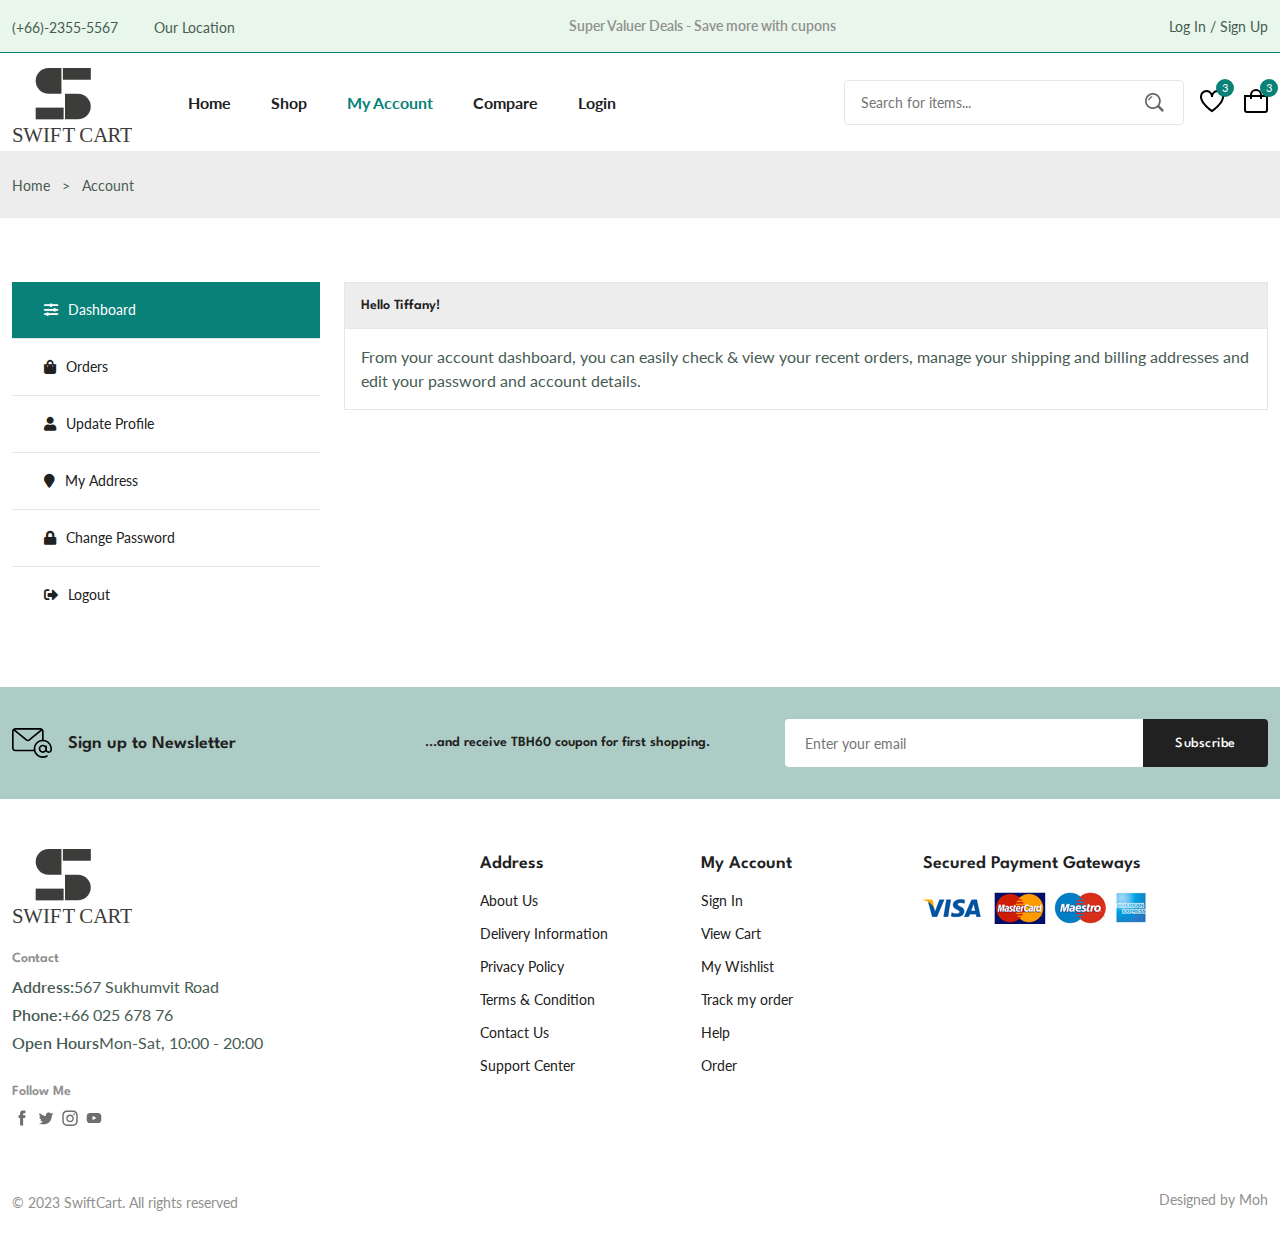
<file: accounts.html>
<!DOCTYPE html> 
<html lang="en">
  <head>
    <meta charset="UTF-8" />
    <meta name="viewport" content="width=device-width, initial-scale=1.0" />

    <!--=============== ICON ===============-->
    <link rel="stylesheet" href="https://cdnjs.cloudflare.com/ajax/libs/font-awesome/5.15.1/css/all.min.css" integrity="...">

    <!--=============== SWIPER CSS ===============-->
    <link
    rel="stylesheet"
    href="https://cdn.jsdelivr.net/npm/swiper@11/swiper-bundle.min.css"
  />

  <!--=============== CSS ===============-->
  <link rel="stylesheet" href="assets/css/styles.css" />

   <title>Ecommerce Website</title>
  </head>
  <body>
    <!--=============== HEADER ===============-->
    <header class="header">
      <div class="header__top">
          <div class="header__container container">
              <div class="header__contact">
                  <span>(+66)-2355-5567</span>
                  <span>Our Location</span>
              </div>
              
              <p class="header__alert-news">
                  Super Valuer Deals - Save more with cupons
              </p>
              <a href="login-register.html" class="header__top-action">
                  Log In / Sign Up
              </a>
          </div>
      </div>

      <nav class="nav container">
          <a href="index.html" class="nav__logo">
              <img src="assets/img/SwiftLogo.svg" alt="" class="nav__logo-img">
          </a>

          <div class="nav__menu" id="nav-menu">
              <ul class="nav__list">
                  <li class="nav__item">
                      <a href="index.html" class="nav__link">Home</a>
                  </li>

                  <li class="nav__item">
                      <a href="shop.html" class="nav__link">Shop</a>
                  </li>

                  <li class="nav__item">
                      <a href="accounts.html" class="nav__link active-link">My Account</a>
                  </li>

                  <li class="nav__item">
                      <a href="compare.html" class="nav__link">Compare</a>
                  </li>

                  <li class="nav__item">
                      <a href="login-register.html" class="nav__link">Login</a>
                  </li>

              </ul>

              <div class="header__search">
                  <input type="text" placeholder="Search for items..." class="form__input">
                  <button class="search__btn">
                      <img src="assets/img/search.png" alt="">

                  </button>
              </div>
          </div>

          <div class="header__user-actions">
              <a href="wishlist.html" class="header__action-btn">
                  <img src="assets/img/iconheart.svg" alt="">
                  <span class="count">3</span>
              </a>

              <a href="cart.html" class="header__action-btn">
                  <img src="assets/img/iconcart.svg" alt="">
                  <span class="count">3</span>
              </a>

          </div>
      </nav>
  </header>

    <!--=============== MAIN ===============-->
    <main class="main">
      <!--=============== BREADCRUMB ===============-->
      <section class="breadcrumb">
        <ul class="breadcrumb__list flex container">
          <li><a href="index.html" class="breadcrumb__link">Home</a></li>
          <li><span class="breadcrumb__link">></span></li>
          <li><span class="breadcrumb__link">Account</span></li>
          
        </ul>
      </section>

      <!--=============== ACCOUNTS ===============-->
      <section class="accounts section--lg">
        <div class="accounts__container container grid">
          <div class="accounts__tabs">
            <p class="account__tab active-tab" data-target="#dashboard">
              <i class="fas fa-sliders-h"></i> Dashboard
            </p>

            <p class="account__tab" data-target="#orders">
              <i class="fas fa-shopping-bag"></i> Orders
            </p>

            <p class="account__tab" data-target="#update-profile">
              <i class="fas fa-user"></i> Update Profile
            </p>

            <p class="account__tab" data-target="#address">
              <i class="fas fa-map-marker"></i> My Address
            </p>

            <p class="account__tab" data-target="#change-password">
              <i class="fas fa-lock"></i> Change Password
            </p>

            <p class="account__tab">
              <i class="fas fa-sign-out-alt"></i> Logout
            </p>

          </div>

          <div class="tabs__content">
            <div class="tab__content active-tab" content id="dashboard">
              <h3 class="tab__header">Hello Tiffany!</h3>

              <div class="tab__body">
                <p class="tab__description">
                  From your account dashboard, you can easily check & view your recent orders, manage your shipping and billing addresses and edit your password and account details.
                </p>
              </div>
            </div>

            <div class="tab__content" content id="orders">
              <h3 class="tab__header">Your Orders</h3>

              <div class="tab__body">
                <table class="placed__order-table">
                  <tr>
                    <th>Orders</th>
                    <th>Date</th>
                    <th>Status</th>
                    <th>Total</th>
                    <th>Actions</th>
                  </tr>

                  <tr>
                    <td>#1357</td>
                    <td>January 2,2024</td>
                    <td>Processing</td>
                    <td>TBH 46945</td>
                    <td><a href="#" class="view__order">View</a></td>
                  </tr>

                  <tr>
                    <td>#1888</td>
                    <td>January 29,2024</td>
                    <td>Completed</td>
                    <td>TBH 5000</td>
                    <td><a href="#" class="view__order">View</a></td>
                  </tr>

                  <tr>
                    <td>#1444</td>
                    <td>December 5,2023</td>
                    <td>Completed</td>
                    <td>TBH 15000</td>
                    <td><a href="#" class="view__order">View</a></td>
                  </tr>
                </table>
              </div>
            </div>

            <div class="tab__content" content id="update-profile">
              <h3 class="tab__header">Update Profile</h3>

              <div class="tab__body">
                <form action="" class="form grid">
                  <input type="text" placeholder="Username" class="form__input">

                  <div class="form__btn">
                    <button class="btn btn--md">Save</button>
                  </div>
                </form>
              </div>
            </div>

            <div class="tab__content" content id="address">
              <h3 class="tab__header">Shipping Address</h3>

              <div class="tab__body">
                <address class="address">
                  1673/260 Widsor Complex <br>Makkasan, Ratchathewi,<br> Bangkok,10400
                </address>

                <p class="city">Bangkok</p>
                <a href="" class="edit">Edit</a>
              </div>
            </div>

            <div class="tab__content" content id="change-password">
              <h3 class="tab__header">Change Password</h3>

              <div class="tab__body">
                <form action="" class="form grid">
                  <input type="password" placeholder="Current Password" class="form__input">

                  <input type="password" placeholder="New Password" class="form__input">

                  <input type="password" placeholder="Confirm Password" class="form__input">

                  <div class="form__btn">
                    <button class="btn btn--md">Save</button>
                  </div>
                </form>
              </div>
            </div>
          </div>
        </div>
      </section>

      <!--=============== NEWSLETTER ===============-->
      <section class="newsletter section">
        <div class="newsletter__container container grid">
            <h3 class="newsletter__title flex">
                <img src="assets/img/icon-email.svg" alt="" class="newsletter__icon">
                Sign up to Newsletter
            </h3>
            <p class="newsletter__description">
                ...and receive TBH60 coupon for first shopping.
            </p>
            <form action="" class="newsletter__form">
                <input type="text" placeholder="Enter your email" class="newsletter__input">
                <button type="submit" class="newsletter__btn">Subscribe</button>
            </form>
        </div>
     </section>
    </main>

    <!--=============== FOOTER ===============-->
    <footer class="footer container">
      <div class="footer__container grid">
          <div class="footer__content">
              <a href="" class="footer__logo">
                  <img src="assets/img/SwiftLogo.svg" alt="" class="footer__logo-img">
              </a>
              <h4 class="footer__subtitle">Contact</h4>
              <p class="footer__description"><span>Address:</span>567 Sukhumvit Road</p>

              <p class="footer__description"><span>Phone:</span>+66 025 678 76</p>

              <p class="footer__description"><span>Open Hours</span>Mon-Sat, 10:00 - 20:00</p>

              <div class="footer__social">
                  <h4 class="footer__subtitle">Follow Me</h4>
                  <div class="footer__social-links flex">
                      <a href="">
                          <img src="assets/img/icon-facebook.svg" alt="" class="footer__social-icon">
                      </a>

                      <a href="">
                          <img src="assets/img/icon-twitter.svg" alt="" class="footer__social-icon">
                      </a>

                      <a href="">
                          <img src="assets/img/icon-instagram.svg" alt="" class="footer__social-icon">
                      </a>

                      <a href="">
                          <img src="assets/img/icon-youtube.svg" alt="" class="footer__social-icon">
                      </a>
                  </div>
              </div>
          </div>

          <div class="footer__content">
              <h3 class="footer__title">Address</h3>

              <ul class="footer__links">
                  <li><a href="" class="footer__link">About Us</a></li>
                  <li><a href="" class="footer__link">Delivery Information</a></li>
                  <li><a href="" class="footer__link">Privacy Policy</a></li>
                  <li><a href="" class="footer__link">Terms & Condition</a></li>
                  <li><a href="" class="footer__link">Contact Us</a></li>
                  <li><a href="" class="footer__link">Support Center</a></li>
              </ul>
          </div>

          <div class="footer__content">
              <h3 class="footer__title">My Account</h3>

              <ul class="footer__links">
                  <li><a href="" class="footer__link">Sign In</a></li>
                  <li><a href="" class="footer__link">View Cart</a></li>
                  <li><a href="" class="footer__link">My Wishlist</a></li>
                  <li><a href="" class="footer__link">Track my order</a></li>
                  <li><a href="" class="footer__link">Help</a></li>
                  <li><a href="" class="footer__link">Order</a></li>
              </ul>
          </div>

          <div class="footer__content">
              <h3 class="footer__title">Secured Payment Gateways</h3>
              <img src="assets/img/payment-method.png" alt="" class="payment__img">
          </div>
      </div>

      <div class="footer__bottom">
          <p class="copyright">&copy; 2023 SwiftCart. All rights reserved</p>
          <span class="designer">Designed by Moh</span>
      </div>
    </footer>

   <!--=============== SWIPER JS ===============-->
   <script src="https://cdn.jsdelivr.net/npm/swiper@11/swiper-bundle.min.js"></script>
  
   <!--=============== MAIN JS ===============-->
   <script src="assets/js/main.js"></script>
  </body>
</html>
</file>
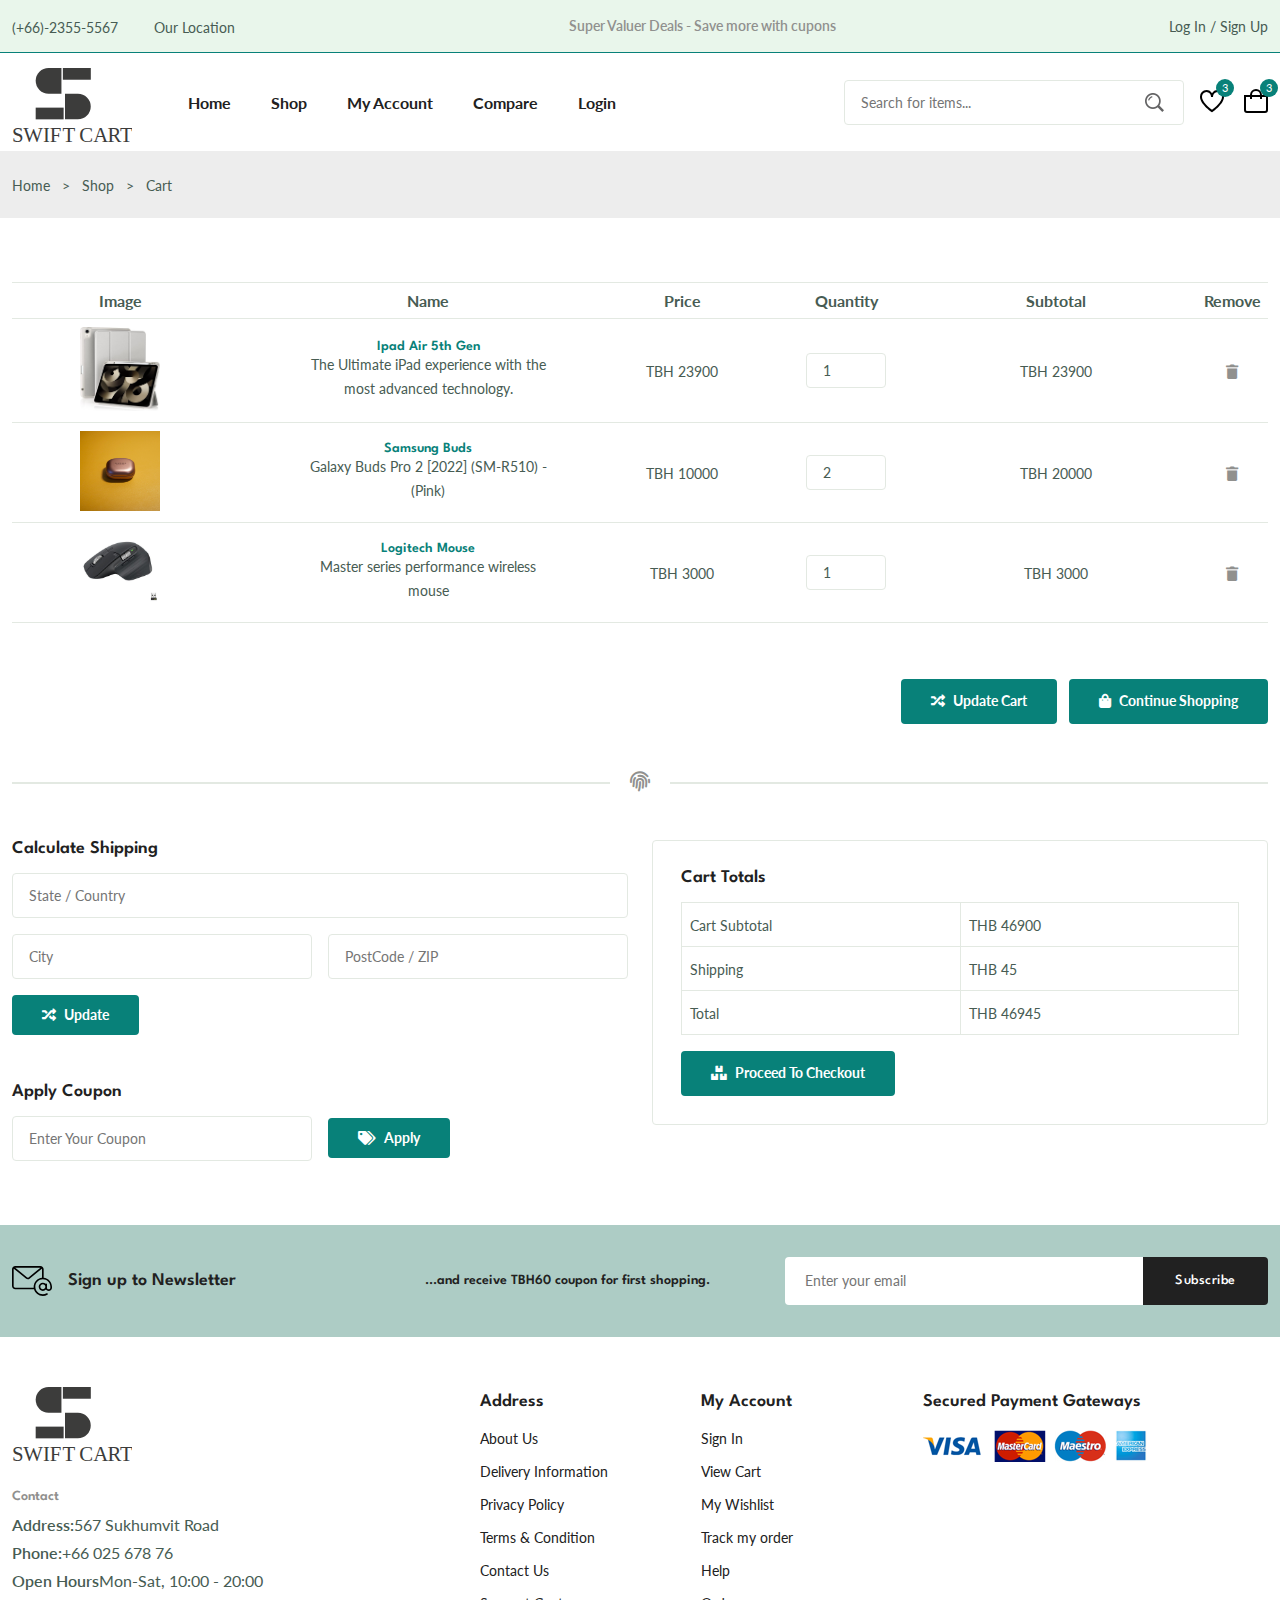
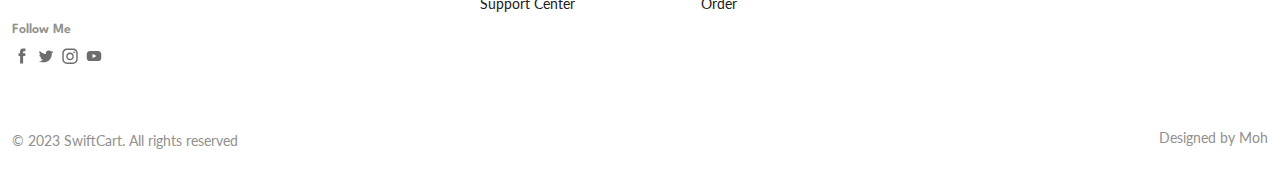
<file: cart.html>
<!DOCTYPE html>
<html lang="en">
  <head>
    <meta charset="UTF-8" />
    <meta name="viewport" content="width=device-width, initial-scale=1.0" />

    <!--=============== ICON ===============-->
    <link rel="stylesheet" href="https://cdnjs.cloudflare.com/ajax/libs/font-awesome/5.15.1/css/all.min.css" integrity="...">

    <!--=============== SWIPER CSS ===============-->
    <link
    rel="stylesheet"
    href="https://cdn.jsdelivr.net/npm/swiper@11/swiper-bundle.min.css"
  />

  <!--=============== CSS ===============-->
  <link rel="stylesheet" href="assets/css/styles.css" />

    <title>Ecommerce Website</title>
  </head>
  <body>
    <!--=============== HEADER ===============-->
    <header class="header">
      <div class="header__top">
          <div class="header__container container">
              <div class="header__contact">
                  <span>(+66)-2355-5567</span>
                  <span>Our Location</span>
              </div>
              
              <p class="header__alert-news">
                  Super Valuer Deals - Save more with cupons
              </p>
              <a href="login-register.html" class="header__top-action">
                  Log In / Sign Up
              </a>
          </div>
      </div>

      <nav class="nav container">
          <a href="index.html" class="nav__logo">
              <img src="assets/img/SwiftLogo.svg" alt="" class="nav__logo-img">
          </a>

          <div class="nav__menu" id="nav-menu">
              <ul class="nav__list">
                  <li class="nav__item">
                      <a href="index.html" class="nav__link">Home</a>
                  </li>

                  <li class="nav__item">
                      <a href="shop.html" class="nav__link">Shop</a>
                  </li>

                  <li class="nav__item">
                      <a href="accounts.html" class="nav__link">My Account</a>
                  </li>

                  <li class="nav__item">
                      <a href="compare.html" class="nav__link">Compare</a>
                  </li>

                  <li class="nav__item">
                      <a href="login-register.html" class="nav__link">Login</a>
                  </li>

              </ul>

              <div class="header__search">
                  <input type="text" placeholder="Search for items..." class="form__input">
                  <button class="search__btn">
                      <img src="assets/img/search.png" alt="">

                  </button>
              </div>
          </div>

          <div class="header__user-actions">
              <a href="wishlist.html" class="header__action-btn">
                  <img src="assets/img/iconheart.svg" alt="">
                  <span class="count">3</span>
              </a>

              <a href="cart.html" class="header__action-btn">
                  <img src="assets/img/iconcart.svg" alt="">
                  <span class="count">3</span>
              </a>

          </div>
      </nav>
  </header>

    <!--=============== MAIN ===============-->
    <main class="main">
      <!--=============== BREADCRUMB ===============-->
      <section class="breadcrumb">
        <ul class="breadcrumb__list flex container">
          <li><a href="index.html" class="breadcrumb__link">Home</a></li>
          <li><span class="breadcrumb__link">></span></li>
          <li><span class="breadcrumb__link">Shop</span></li>

          <li><span class="breadcrumb__link">></span></li>
          <li><span class="breadcrumb__link">Cart</span></li>
        </ul>
      </section>

      <!--=============== CART ===============-->
      <section class="cart section--lg container">
        <div class="table__container">
          <table class="table">
            <tr>
              <th>Image</th>
              <th>Name</th>
              <th>Price</th>
              <th>Quantity</th>
              <th>Subtotal</th>
              <th>Remove</th>
            </tr>

            <tr>
              <td><img src="assets/img/Ipad.jpeg" alt="" class="table__img"></td>

              <td>
                <h3 class="table__title">Ipad Air 5th Gen</h3>
                <p class="table__description">The Ultimate iPad experience with the most advanced technology.</p>
              </td>

              <td><span class="table__price">TBH 23900</span></td>

              <td><input type="number" value="1" class="quantity"></td>

              <td><span class="table__subtotal">TBH 23900</span></td>

              <td><i class="fas fa-trash table__trash"></i></td>
            </tr>

            <tr>
              <td><img src="assets/img/SamsungBuds.jpg" alt="" class="table__img"></td>

              <td>
                <h3 class="table__title">Samsung Buds</h3>
                <p class="table__description">Galaxy Buds Pro 2 [2022] (SM-R510) - (Pink)</p>
              </td>

              <td><span class="table__price">TBH 10000</span></td>

              <td><input type="number" value="2" class="quantity"></td>

              <td><span class="table__subtotal">TBH 20000</span></td>

              <td><i class="fas fa-trash table__trash"></i></td>
            </tr>

            <tr>
              <td><img src="assets/img/LogitechMouse.jpeg" alt="" class="table__img"></td>

              <td>
                <h3 class="table__title">Logitech Mouse</h3>
                <p class="table__description">Master series performance wireless mouse</p>
              </td>

              <td><span class="table__price">TBH 3000</span></td>

              <td><input type="number" value="1" class="quantity"></td>

              <td><span class="table__subtotal">TBH 3000</span></td>

              <td><i class="fas fa-trash table__trash"></i></td>
            </tr>
          </table>
        </div>

        <div class="cart__actions">
          <a href="" class="btn flex btn--md">
            <i class="fas fa-random"></i> Update Cart
          </a>

          <a href="" class="btn flex btn--md">
            <i class="fas fa-shopping-bag"></i> Continue Shopping
          </a>
        </div>

        <div class="divider">
          <i class="fas fa-fingerprint"></i>
        </div>

        <div class="cart__group grid">
          <div>
            <div class="cart__shipping">
              <h3 class="section__title">Calculate Shipping</h3>

              <form action="" class="form grid">
                <input type="text" placeholder="State / Country" class="form__input">
                
                <div class="form__group grid">
                  <input type="text" placeholder="City" class="form__input">

                  <input type="text" placeholder="PostCode / ZIP" class="form__input">
                </div>

                <div class="form__btn">
                  <button class="btn flex btn--sm">
                    <i class="fas fa-random"></i> Update
                  </button>
                </div>
              </form>
            </div>

            <div class="cart__cupon">
              <h3 class="section__title">Apply Coupon</h3>

              <form action="" class="coupon__form form gird">
                <div class="form__group grid">
                  <input type="text" class="form__input" placeholder="Enter Your Coupon">

                  <div class="form__btn">
                    <button class="btn flex btn--sm">
                      <i class="fas fa-tags"></i> Apply
                    </button>
                  </div>
                </div>
              </form>
            </div>
          </div>

          <div class="cart__total">
            <h3 class="section__title">Cart Totals</h3>

            <table class="cart__total-table">
              <tr>
                <td><span class="cart__total-title">Cart Subtotal</span></td>
                <td><span class="cart__total-title">THB 46900</span></td>
              </tr>

              <tr>
                <td><span class="cart__total-title">Shipping</span></td>
                <td><span class="cart__total-title">THB 45</span></td>
              </tr>

              <tr>
                <td><span class="cart__total-title">Total</span></td>
                <td><span class="cart__total-title">THB 46945</span></td>
              </tr>
            </table>

            <a href="checkout.html" class="btn flex btn--md">
              <i class="fas fa-boxes"></i>Proceed To Checkout
            </a>
          </div>
        </div>
      </section>

      <!--=============== NEWSLETTER ===============-->
      <section class="newsletter section">
        <div class="newsletter__container container grid">
            <h3 class="newsletter__title flex">
                <img src="assets/img/icon-email.svg" alt="" class="newsletter__icon">
                Sign up to Newsletter
            </h3>
            <p class="newsletter__description">
                ...and receive TBH60 coupon for first shopping.
            </p>
            <form action="" class="newsletter__form">
                <input type="text" placeholder="Enter your email" class="newsletter__input">
                <button type="submit" class="newsletter__btn">Subscribe</button>
            </form>
        </div>
     </section>
    </main>

    <!--=============== FOOTER ===============-->
    <footer class="footer container">
      <div class="footer__container grid">
          <div class="footer__content">
              <a href="" class="footer__logo">
                  <img src="assets/img/SwiftLogo.svg" alt="" class="footer__logo-img">
              </a>
              <h4 class="footer__subtitle">Contact</h4>
              <p class="footer__description"><span>Address:</span>567 Sukhumvit Road</p>

              <p class="footer__description"><span>Phone:</span>+66 025 678 76</p>

              <p class="footer__description"><span>Open Hours</span>Mon-Sat, 10:00 - 20:00</p>

              <div class="footer__social">
                  <h4 class="footer__subtitle">Follow Me</h4>
                  <div class="footer__social-links flex">
                      <a href="">
                          <img src="assets/img/icon-facebook.svg" alt="" class="footer__social-icon">
                      </a>

                      <a href="">
                          <img src="assets/img/icon-twitter.svg" alt="" class="footer__social-icon">
                      </a>

                      <a href="">
                          <img src="assets/img/icon-instagram.svg" alt="" class="footer__social-icon">
                      </a>

                      <a href="">
                          <img src="assets/img/icon-youtube.svg" alt="" class="footer__social-icon">
                      </a>
                  </div>
              </div>
          </div>

          <div class="footer__content">
              <h3 class="footer__title">Address</h3>

              <ul class="footer__links">
                  <li><a href="" class="footer__link">About Us</a></li>
                  <li><a href="" class="footer__link">Delivery Information</a></li>
                  <li><a href="" class="footer__link">Privacy Policy</a></li>
                  <li><a href="" class="footer__link">Terms & Condition</a></li>
                  <li><a href="" class="footer__link">Contact Us</a></li>
                  <li><a href="" class="footer__link">Support Center</a></li>
              </ul>
          </div>

          <div class="footer__content">
              <h3 class="footer__title">My Account</h3>

              <ul class="footer__links">
                  <li><a href="" class="footer__link">Sign In</a></li>
                  <li><a href="" class="footer__link">View Cart</a></li>
                  <li><a href="" class="footer__link">My Wishlist</a></li>
                  <li><a href="" class="footer__link">Track my order</a></li>
                  <li><a href="" class="footer__link">Help</a></li>
                  <li><a href="" class="footer__link">Order</a></li>
              </ul>
          </div>

          <div class="footer__content">
              <h3 class="footer__title">Secured Payment Gateways</h3>
              <img src="assets/img/payment-method.png" alt="" class="payment__img">
          </div>
      </div>

      <div class="footer__bottom">
          <p class="copyright">&copy; 2023 SwiftCart. All rights reserved</p>
          <span class="designer">Designed by Moh</span>
      </div>
    </footer>

   <!--=============== SWIPER JS ===============-->
   <script src="https://cdn.jsdelivr.net/npm/swiper@11/swiper-bundle.min.js"></script>

   <!--=============== MAIN JS ===============-->
   <script src="assets/js/main.js"></script>
  </body>
</html>
</file>
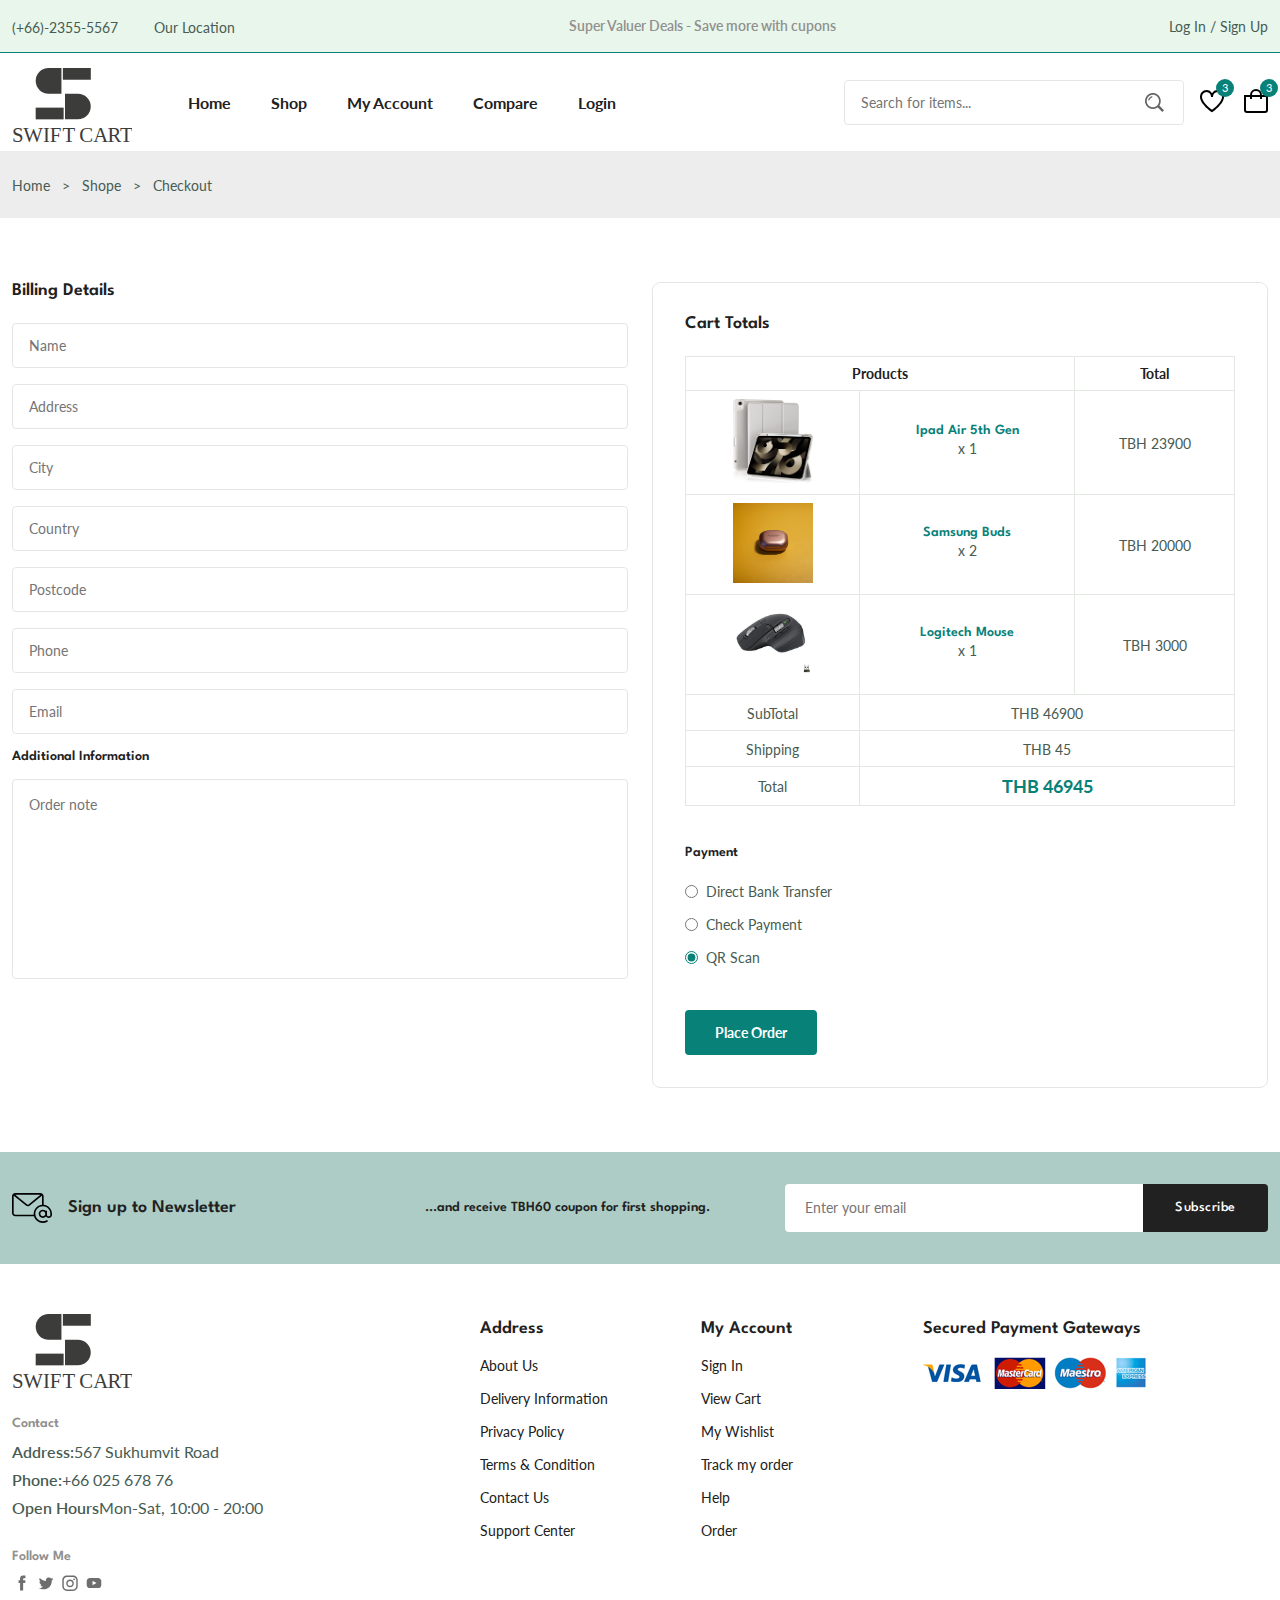
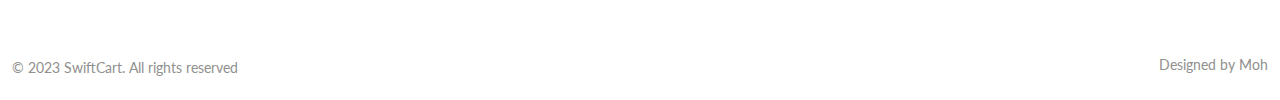
<file: checkout.html>
<!DOCTYPE html>
<html lang="en">
  <head>
    <meta charset="UTF-8" />
    <meta name="viewport" content="width=device-width, initial-scale=1.0" />

    <!--=============== ICON ===============-->
    <link rel="stylesheet" href="https://cdnjs.cloudflare.com/ajax/libs/font-awesome/5.15.1/css/all.min.css" integrity="...">

    <!--=============== SWIPER CSS ===============-->
    <link
    rel="stylesheet"
    href="https://cdn.jsdelivr.net/npm/swiper@11/swiper-bundle.min.css"
  />

  <!--=============== CSS ===============-->
  <link rel="stylesheet" href="assets/css/styles.css" />

    <title>Ecommerce Website</title>
  </head>
  <body>
    <!--=============== HEADER ===============-->
    <header class="header">
      <div class="header__top">
          <div class="header__container container">
              <div class="header__contact">
                  <span>(+66)-2355-5567</span>
                  <span>Our Location</span>
              </div>
              
              <p class="header__alert-news">
                  Super Valuer Deals - Save more with cupons
              </p>
              <a href="login-register.html" class="header__top-action">
                  Log In / Sign Up
              </a>
          </div>
      </div>

      <nav class="nav container">
          <a href="index.html" class="nav__logo">
              <img src="assets/img/SwiftLogo.svg" alt="" class="nav__logo-img">
          </a>

          <div class="nav__menu" id="nav-menu">
              <ul class="nav__list">
                  <li class="nav__item">
                      <a href="index.html" class="nav__link">Home</a>
                  </li>

                  <li class="nav__item">
                      <a href="shop.html" class="nav__link">Shop</a>
                  </li>

                  <li class="nav__item">
                      <a href="accounts.html" class="nav__link">My Account</a>
                  </li>

                  <li class="nav__item">
                      <a href="compare.html" class="nav__link">Compare</a>
                  </li>

                  <li class="nav__item">
                      <a href="login-register.html" class="nav__link">Login</a>
                  </li>

              </ul>

              <div class="header__search">
                  <input type="text" placeholder="Search for items..." class="form__input">
                  <button class="search__btn">
                      <img src="assets/img/search.png" alt="">

                  </button>
              </div>
          </div>

          <div class="header__user-actions">
              <a href="wishlist.html" class="header__action-btn">
                  <img src="assets/img/iconheart.svg" alt="">
                  <span class="count">3</span>
              </a>

              <a href="cart.html" class="header__action-btn">
                  <img src="assets/img/iconcart.svg" alt="">
                  <span class="count">3</span>
              </a>

          </div>
      </nav>
  </header>

    <!--=============== MAIN ===============-->
    <main class="main">
      <!--=============== BREADCRUMB ===============-->
      <section class="breadcrumb">
        <ul class="breadcrumb__list flex container">
          <li><a href="index.html" class="breadcrumb__link">Home</a></li>
          <li><span class="breadcrumb__link">></span></li>
          <li><span class="breadcrumb__link">Shope</span></li>
          <li><span class="breadcrumb__link">></span></li>
          <li><span class="breadcrumb__link">Checkout</span></li>
        </ul>
      </section>

      <!--=============== CHECKOUT ===============-->
      <section class="checkout section--lg">
        <div class="checkout__container container grid">
          <div class="checkout__group">
            <h3 class="section__title">Billing Details</h3>

            <form action="" class="form grid">
              <input type="text" placeholder="Name" class="form__input">

              <input type="text" placeholder="Address" class="form__input">

              <input type="text" placeholder="City" class="form__input">

              <input type="text" placeholder="Country" class="form__input">

              <input type="text" placeholder="Postcode" class="form__input">

              <input type="text" placeholder="Phone" class="form__input">

              <input type="email" placeholder="Email" class="form__input">

              <h3 class="checkout__title">Additional Information</h3>

              <textarea name="" placeholder="Order note" id="" cols="30" rows="10" class="form__input textarea"></textarea>
            </form>
          </div>

          <div class="checkout__group">
            <h3 class="section__title">Cart Totals</h3>

            <table class="order__table">
              <tr>
                <th colspan="2">Products</th>
                <th>Total</th>
              </tr>

              <tr>
                <td>
                <img src="assets/img/Ipad.jpeg" alt="" class="order__img">
              </td>

              <td>
                <h3 class="table__title">Ipad Air 5th Gen</h3>
                <p class="table__quantity"> x 1</p>
              </td>

              <td><span class="table__price">TBH 23900</span></td>
              </tr>

              <tr>
                <td>
                <img src="assets/img/SamsungBuds.jpg" alt="" class="order__img">
              </td>

              <td>
                <h3 class="table__title">Samsung Buds</h3>
                <p class="table__quantity"> x 2</p>
              </td>

              <td><span class="table__price">TBH 20000</span></td>
              </tr>

              <tr>
                <td>
                <img src="assets/img/LogitechMouse.jpeg" alt="" class="order__img">
              </td>

              <td>
                <h3 class="table__title">Logitech Mouse</h3>
                <p class="table__quantity"> x 1</p>
              </td>

              <td><span class="table__price">TBH 3000</span></td>
              </tr>

              <tr>
                <td><span class="order__subtitle">SubTotal</span></td>
                <td colspan="2"><span class="table__price">THB 46900</span></td>
              </tr>

              <tr>
                <td><span class="order__subtitle">Shipping</span></td>
                <td colspan="2"><span class="table__price">THB 45</span></td>
              </tr>

              <tr>
                <td><span class="order__subtitle">Total</span></td>
                <td colspan="2"><span class="order__grand-total">THB 46945</span></td>
              </tr>
              
            </table>

            <div class="payment__methods">
              <h3 class="checkout__title payment__title">Payment</h3>
              
              <div class="payment__option flex">
                <input type="radio" name="radio" checked class="payment__input">
                <label for="" class="payment__label">Direct Bank Transfer</label>
              </div>

              <div class="payment__option flex">
                <input type="radio" name="radio" checked class="payment__input">
                <label for="" class="payment__label">Check Payment</label>
              </div>

              <div class="payment__option flex">
                <input type="radio" name="radio" checked class="payment__input">
                <label for="" class="payment__label">QR Scan</label>
              </div>
            </div>

            <button class="btn btn--md">Place Order</button>
          </div>
        </div>
      </section>

      <!--=============== NEWSLETTER ===============-->
      <section class="newsletter section">
        <div class="newsletter__container container grid">
            <h3 class="newsletter__title flex">
                <img src="assets/img/icon-email.svg" alt="" class="newsletter__icon">
                Sign up to Newsletter
            </h3>
            <p class="newsletter__description">
                ...and receive TBH60 coupon for first shopping.
            </p>
            <form action="" class="newsletter__form">
                <input type="text" placeholder="Enter your email" class="newsletter__input">
                <button type="submit" class="newsletter__btn">Subscribe</button>
            </form>
        </div>
     </section>
    </main>

    <!--=============== FOOTER ===============-->
    <footer class="footer container">
      <div class="footer__container grid">
          <div class="footer__content">
              <a href="" class="footer__logo">
                  <img src="assets/img/SwiftLogo.svg" alt="" class="footer__logo-img">
              </a>
              <h4 class="footer__subtitle">Contact</h4>
              <p class="footer__description"><span>Address:</span>567 Sukhumvit Road</p>

              <p class="footer__description"><span>Phone:</span>+66 025 678 76</p>

              <p class="footer__description"><span>Open Hours</span>Mon-Sat, 10:00 - 20:00</p>

              <div class="footer__social">
                  <h4 class="footer__subtitle">Follow Me</h4>
                  <div class="footer__social-links flex">
                      <a href="">
                          <img src="assets/img/icon-facebook.svg" alt="" class="footer__social-icon">
                      </a>

                      <a href="">
                          <img src="assets/img/icon-twitter.svg" alt="" class="footer__social-icon">
                      </a>

                      <a href="">
                          <img src="assets/img/icon-instagram.svg" alt="" class="footer__social-icon">
                      </a>

                      <a href="">
                          <img src="assets/img/icon-youtube.svg" alt="" class="footer__social-icon">
                      </a>
                  </div>
              </div>
          </div>

          <div class="footer__content">
              <h3 class="footer__title">Address</h3>

              <ul class="footer__links">
                  <li><a href="" class="footer__link">About Us</a></li>
                  <li><a href="" class="footer__link">Delivery Information</a></li>
                  <li><a href="" class="footer__link">Privacy Policy</a></li>
                  <li><a href="" class="footer__link">Terms & Condition</a></li>
                  <li><a href="" class="footer__link">Contact Us</a></li>
                  <li><a href="" class="footer__link">Support Center</a></li>
              </ul>
          </div>

          <div class="footer__content">
              <h3 class="footer__title">My Account</h3>

              <ul class="footer__links">
                  <li><a href="" class="footer__link">Sign In</a></li>
                  <li><a href="" class="footer__link">View Cart</a></li>
                  <li><a href="" class="footer__link">My Wishlist</a></li>
                  <li><a href="" class="footer__link">Track my order</a></li>
                  <li><a href="" class="footer__link">Help</a></li>
                  <li><a href="" class="footer__link">Order</a></li>
              </ul>
          </div>

          <div class="footer__content">
              <h3 class="footer__title">Secured Payment Gateways</h3>
              <img src="assets/img/payment-method.png" alt="" class="payment__img">
          </div>
      </div>

      <div class="footer__bottom">
          <p class="copyright">&copy; 2023 SwiftCart. All rights reserved</p>
          <span class="designer">Designed by Moh</span>
      </div>
    </footer>

    <!--=============== SWIPER JS ===============-->
    <script src="https://cdn.jsdelivr.net/npm/swiper@11/swiper-bundle.min.js"></script>
  
    <!--=============== MAIN JS ===============-->
    <script src="assets/js/main.js"></script>
  </body>
</html>
</file>
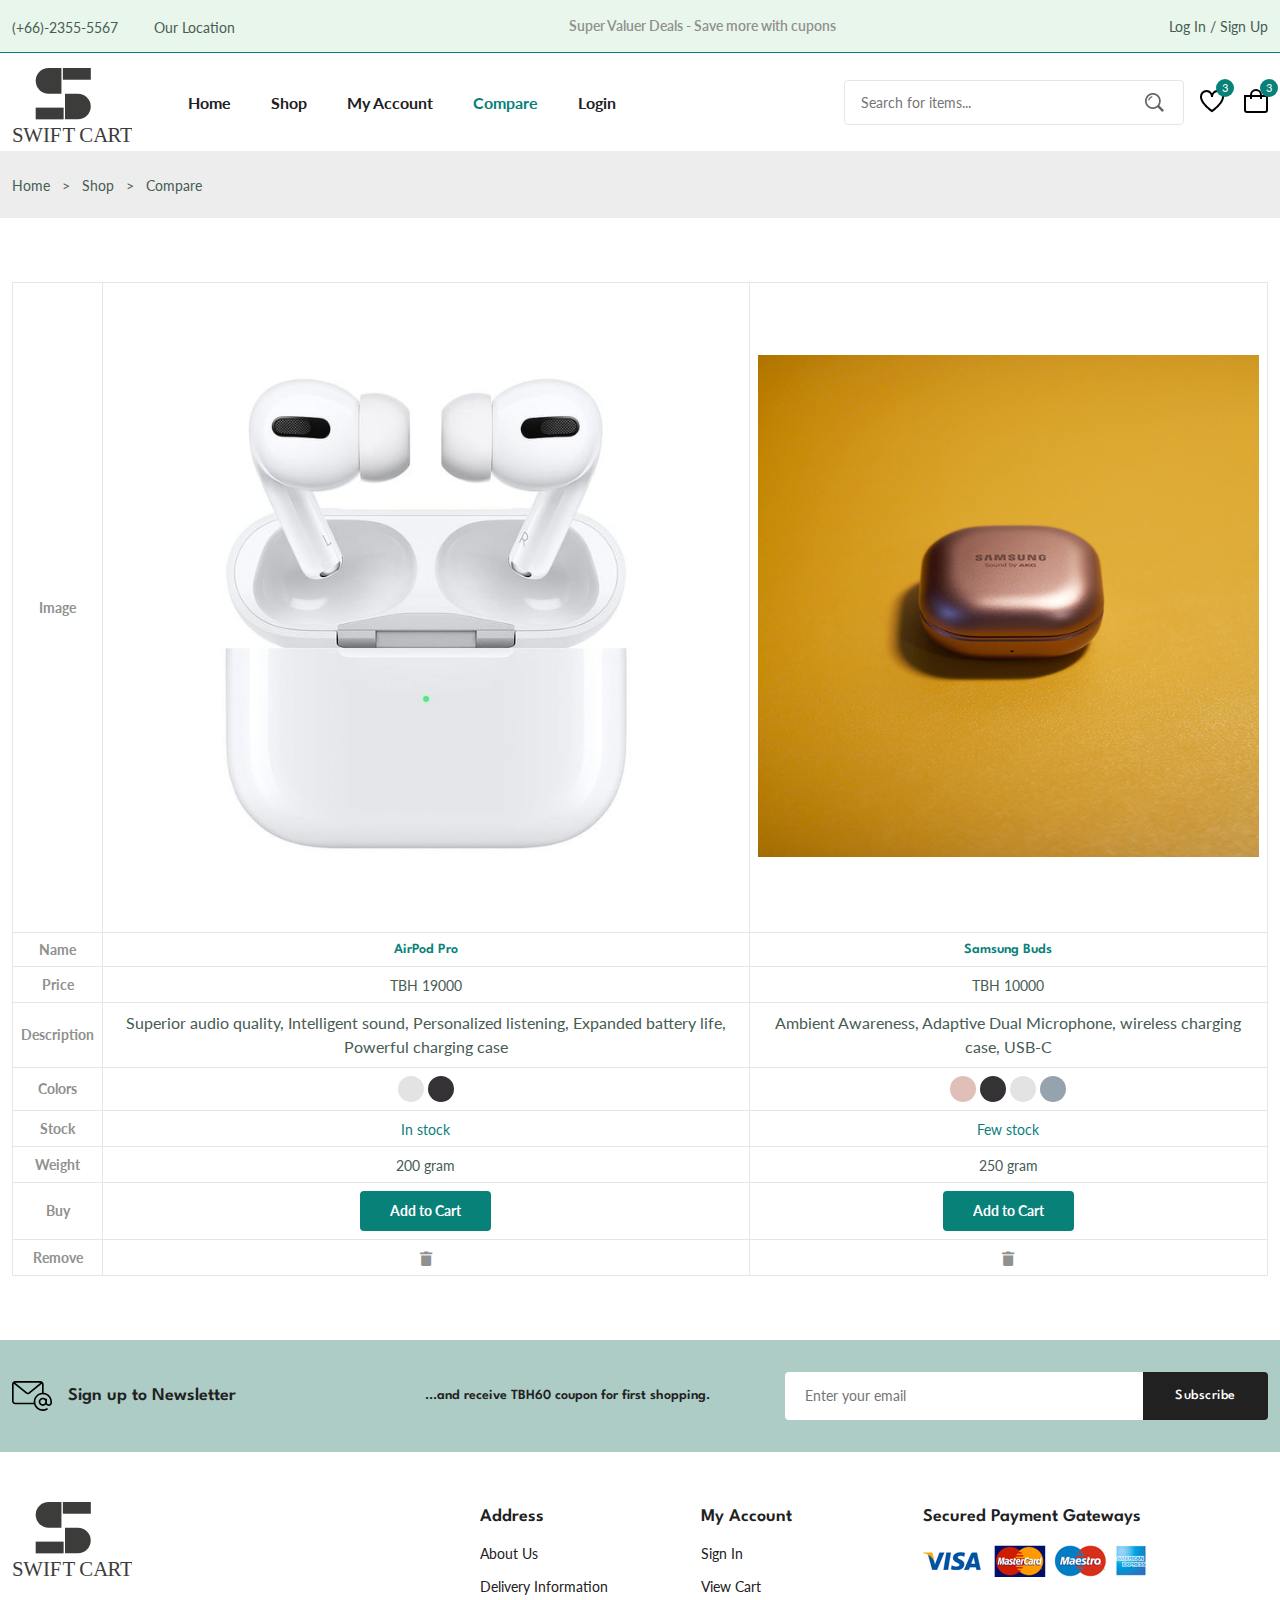
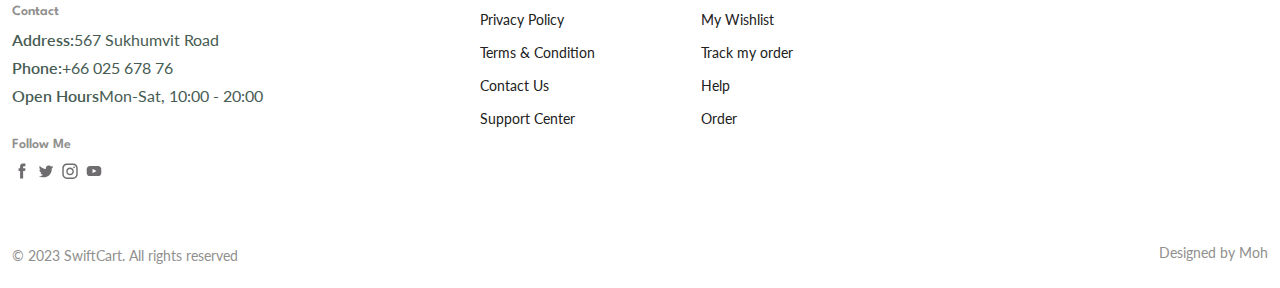
<file: compare.html>
<!DOCTYPE html>
<html lang="en">
  <head>
    <meta charset="UTF-8" />
    <meta name="viewport" content="width=device-width, initial-scale=1.0" />

     <!--=============== ICON ===============-->
     <link rel="stylesheet" href="https://cdnjs.cloudflare.com/ajax/libs/font-awesome/5.15.1/css/all.min.css" integrity="...">

     <!--=============== SWIPER CSS ===============-->
     <link
     rel="stylesheet"
     href="https://cdn.jsdelivr.net/npm/swiper@11/swiper-bundle.min.css"
   />
 
   <!--=============== CSS ===============-->
   <link rel="stylesheet" href="assets/css/styles.css" />

    <title>Ecommerce Website</title>
  </head>
  <body>
    <!--=============== HEADER ===============-->
    <header class="header">
      <div class="header__top">
          <div class="header__container container">
              <div class="header__contact">
                  <span>(+66)-2355-5567</span>
                  <span>Our Location</span>
              </div>
              
              <p class="header__alert-news">
                  Super Valuer Deals - Save more with cupons
              </p>
              <a href="login-register.html" class="header__top-action">
                  Log In / Sign Up
              </a>
          </div>
      </div>

      <nav class="nav container">
          <a href="index.html" class="nav__logo">
              <img src="assets/img/SwiftLogo.svg" alt="" class="nav__logo-img">
          </a>

          <div class="nav__menu" id="nav-menu">
              <ul class="nav__list">
                  <li class="nav__item">
                      <a href="index.html" class="nav__link">Home</a>
                  </li>

                  <li class="nav__item">
                      <a href="shop.html" class="nav__link">Shop</a>
                  </li>

                  <li class="nav__item">
                      <a href="accounts.html" class="nav__link">My Account</a>
                  </li>

                  <li class="nav__item">
                      <a href="compare.html" class="nav__link active-link">Compare</a>
                  </li>

                  <li class="nav__item">
                      <a href="login-register.html" class="nav__link">Login</a>
                  </li>

              </ul>

              <div class="header__search">
                  <input type="text" placeholder="Search for items..." class="form__input">
                  <button class="search__btn">
                      <img src="assets/img/search.png" alt="">

                  </button>
              </div>
          </div>

          <div class="header__user-actions">
              <a href="wishlist.html" class="header__action-btn">
                  <img src="assets/img/iconheart.svg" alt="">
                  <span class="count">3</span>
              </a>

              <a href="cart.html" class="header__action-btn">
                  <img src="assets/img/iconcart.svg" alt="">
                  <span class="count">3</span>
              </a>

          </div>
      </nav>
  </header>

    <!--=============== MAIN ===============-->
    <main class="main">
      <!--=============== BREADCRUMB ===============-->
      <section class="breadcrumb">
        <ul class="breadcrumb__list flex container">
          <li><a href="index.html" class="breadcrumb__link">Home</a></li>
          <li><span class="breadcrumb__link">></span></li>
          <li><span class="breadcrumb__link">Shop</span></li>
          <li><span class="breadcrumb__link">></span></li>
          <li><span class="breadcrumb__link">Compare</span></li>
        </ul>
      </section>

      <!--=============== COMPARE ===============-->
      <section class="compare container section--lg">
        <table class="compare__table">
          <tr>
            <th>Image</th>
            <td><img src="assets/img/AirPod.jpeg" alt="" class="compare__img"></td>

            <td><img src="assets/img/SamsungBuds.jpg" alt="" class="compare__img"></td>
          </tr>

          <tr>
            <th>Name</th>
            <td><h3 class="table__title">AirPod Pro</h3></td>
            <td><h3 class="table__title">Samsung Buds</h3></td>
          </tr>

          <tr>
            <th>Price</th>
            <td><span class="table__price">TBH 19000</span></td>
            <td><span class="table__price">TBH 10000</span></td>
          </tr>

          <tr>
            <th>Description</th>
            <td>
              <p>Superior audio quality, Intelligent sound, Personalized listening, Expanded battery life, Powerful charging case</p>
            </td>

            <td>
              <p>Ambient Awareness, Adaptive Dual Microphone, wireless charging case, USB-C</p>
            </td>
          </tr>

          <tr>
            <th>Colors</th>
            <td>
              <ul class="color__list compare__colors">
              <li>
                <a href="#" class="color__link" style="background-color: hsl(0, 0%, 89%);"></a>
              </li>

              <li>
                <a href="#" class="color__link" style="background-color: hsl(300, 1%, 20%);"></a>
              </li>
            </ul>
            </td>

            <td>
              <ul class="color__list compare__colors">
              <li>
                <a href="#" class="color__link" style="background-color: hsl(11, 39%, 80%);"></a>
              </li>

              <li>
                <a href="#" class="color__link" style="background-color: hsl(300, 1%, 20%);"></a>
              </li>

              <li>
                <a href="#" class="color__link" style="background-color: hsl(0, 0%, 89%);"></a>
              </li>

              <li>
                <a href="#" class="color__link" style="background-color: hsl(214, 13%, 64%);"></a>
              </li>
            </ul>
            </td>
          </tr>

          <tr>
            <th>Stock</th>
            <td><span class="table__stock">In stock</span></td>
            <td><span class="table__stock">Few stock</span></td>
          </tr>

          <tr>
            <th>Weight</th>
            <td><span class="table__weight">200 gram</span></td>
            <td><span class="table__weight">250 gram</span></td>
          </tr>

          <tr>
            <th>Buy</th>
            <td><a href="" class="btn btn--sm">Add to Cart</a></td>
            <td><a href="" class="btn btn--sm">Add to Cart</a></td>
          </tr>

          <tr>
            <th>Remove</th>
            <td><i class="fas fa-trash table__trash"></i></td>
            <td><i class="fas fa-trash table__trash"></i></td>
          </tr>
        </table>
      </section>

      <!--=============== NEWSLETTER ===============-->
      <section class="newsletter section">
        <div class="newsletter__container container grid">
            <h3 class="newsletter__title flex">
                <img src="assets/img/icon-email.svg" alt="" class="newsletter__icon">
                Sign up to Newsletter
            </h3>
            <p class="newsletter__description">
                ...and receive TBH60 coupon for first shopping.
            </p>
            <form action="" class="newsletter__form">
                <input type="text" placeholder="Enter your email" class="newsletter__input">
                <button type="submit" class="newsletter__btn">Subscribe</button>
            </form>
        </div>
     </section>

    <!--=============== FOOTER ===============-->
    <footer class="footer container">
      <div class="footer__container grid">
          <div class="footer__content">
              <a href="" class="footer__logo">
                  <img src="assets/img/SwiftLogo.svg" alt="" class="footer__logo-img">
              </a>
              <h4 class="footer__subtitle">Contact</h4>
              <p class="footer__description"><span>Address:</span>567 Sukhumvit Road</p>

              <p class="footer__description"><span>Phone:</span>+66 025 678 76</p>

              <p class="footer__description"><span>Open Hours</span>Mon-Sat, 10:00 - 20:00</p>

              <div class="footer__social">
                  <h4 class="footer__subtitle">Follow Me</h4>
                  <div class="footer__social-links flex">
                      <a href="">
                          <img src="assets/img/icon-facebook.svg" alt="" class="footer__social-icon">
                      </a>

                      <a href="">
                          <img src="assets/img/icon-twitter.svg" alt="" class="footer__social-icon">
                      </a>

                      <a href="">
                          <img src="assets/img/icon-instagram.svg" alt="" class="footer__social-icon">
                      </a>

                      <a href="">
                          <img src="assets/img/icon-youtube.svg" alt="" class="footer__social-icon">
                      </a>
                  </div>
              </div>
          </div>

          <div class="footer__content">
              <h3 class="footer__title">Address</h3>

              <ul class="footer__links">
                  <li><a href="" class="footer__link">About Us</a></li>
                  <li><a href="" class="footer__link">Delivery Information</a></li>
                  <li><a href="" class="footer__link">Privacy Policy</a></li>
                  <li><a href="" class="footer__link">Terms & Condition</a></li>
                  <li><a href="" class="footer__link">Contact Us</a></li>
                  <li><a href="" class="footer__link">Support Center</a></li>
              </ul>
          </div>

          <div class="footer__content">
              <h3 class="footer__title">My Account</h3>

              <ul class="footer__links">
                  <li><a href="" class="footer__link">Sign In</a></li>
                  <li><a href="" class="footer__link">View Cart</a></li>
                  <li><a href="" class="footer__link">My Wishlist</a></li>
                  <li><a href="" class="footer__link">Track my order</a></li>
                  <li><a href="" class="footer__link">Help</a></li>
                  <li><a href="" class="footer__link">Order</a></li>
              </ul>
          </div>

          <div class="footer__content">
              <h3 class="footer__title">Secured Payment Gateways</h3>
              <img src="assets/img/payment-method.png" alt="" class="payment__img">
          </div>
      </div>

      <div class="footer__bottom">
          <p class="copyright">&copy; 2023 SwiftCart. All rights reserved</p>
          <span class="designer">Designed by Moh</span>
      </div>
    </footer>

    <!--=============== SWIPER JS ===============-->
    <script src="https://cdn.jsdelivr.net/npm/swiper@11/swiper-bundle.min.js"></script>
  
    <!--=============== MAIN JS ===============-->
    <script src="assets/js/main.js"></script>
  </body>
</html>
</file>
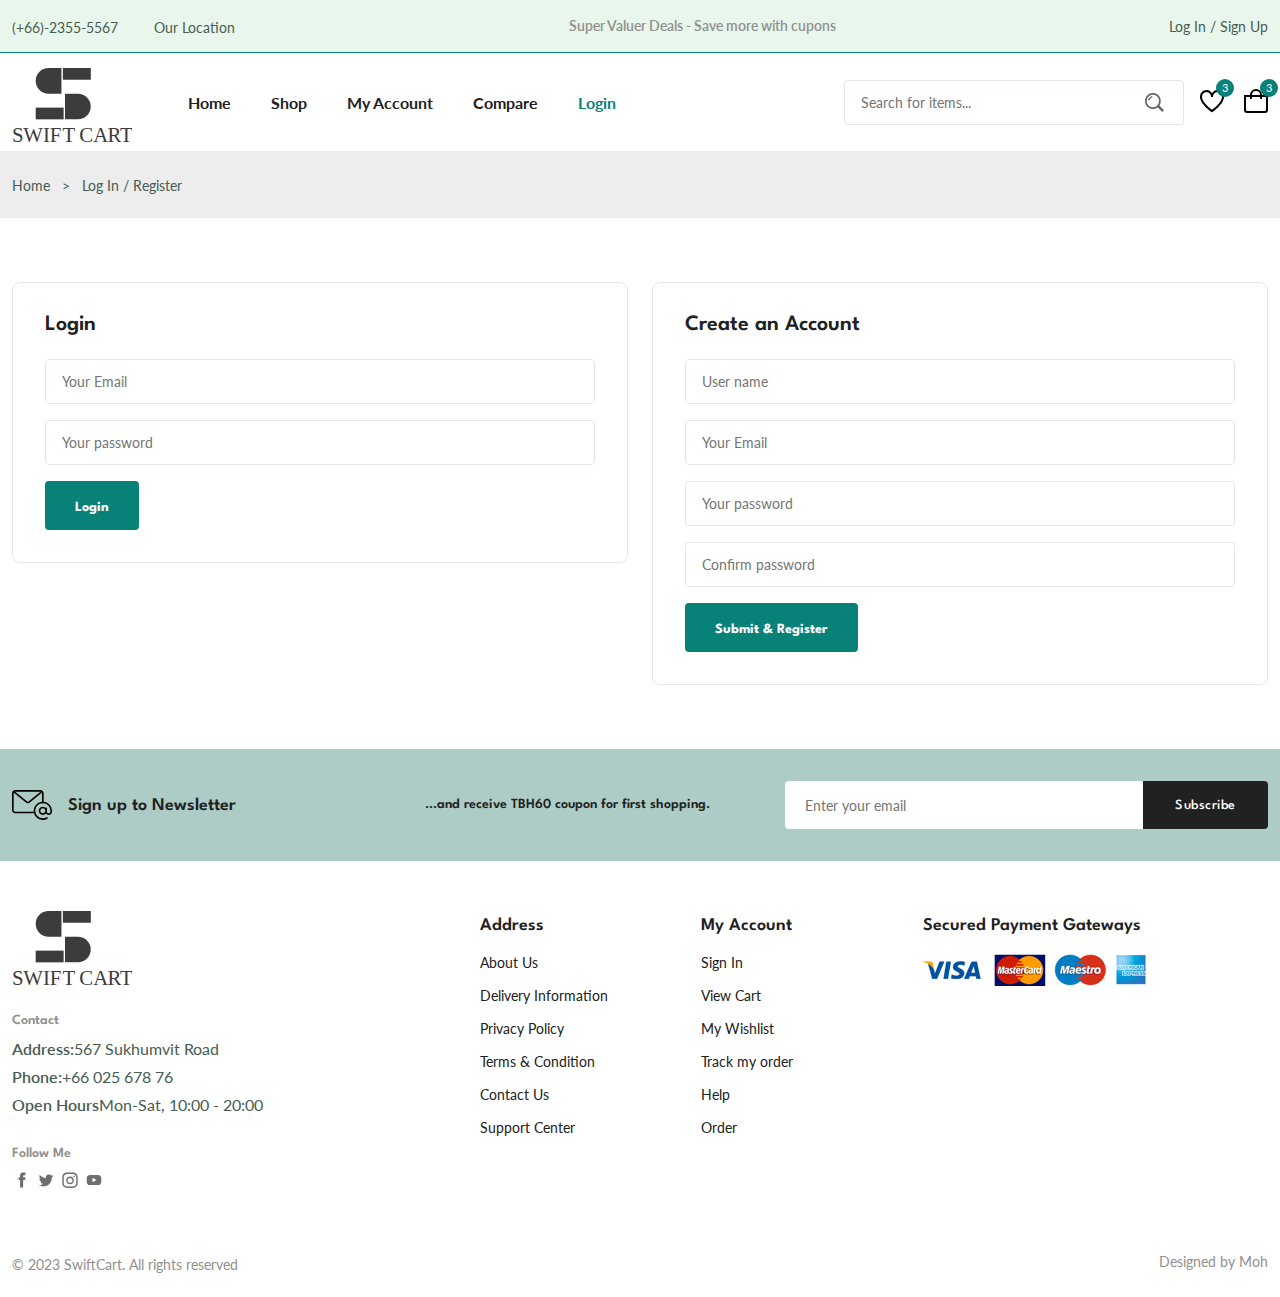
<file: login-register.html>
<!DOCTYPE html>
<html lang="en">
  <head>
    <meta charset="UTF-8" />
    <meta name="viewport" content="width=device-width, initial-scale=1.0" />

    <!--=============== ICON ===============-->
    <link rel="stylesheet" href="https://cdnjs.cloudflare.com/ajax/libs/font-awesome/5.15.1/css/all.min.css" integrity="...">

    <!--=============== SWIPER CSS ===============-->
    <link
    rel="stylesheet"
    href="https://cdn.jsdelivr.net/npm/swiper@11/swiper-bundle.min.css"
  />

  <!--=============== CSS ===============-->
  <link rel="stylesheet" href="assets/css/styles.css" />

    <title>Ecommerce Website</title>
  </head>
  <body>
    <!--=============== HEADER ===============-->
    <header class="header">
      <div class="header__top">
          <div class="header__container container">
              <div class="header__contact">
                  <span>(+66)-2355-5567</span>
                  <span>Our Location</span>
              </div>
              
              <p class="header__alert-news">
                  Super Valuer Deals - Save more with cupons
              </p>
              <a href="login-register.html" class="header__top-action">
                  Log In / Sign Up
              </a>
          </div>
      </div>

      <nav class="nav container">
          <a href="index.html" class="nav__logo">
              <img src="assets/img/SwiftLogo.svg" alt="" class="nav__logo-img">
          </a>

          <div class="nav__menu" id="nav-menu">
              <ul class="nav__list">
                  <li class="nav__item">
                      <a href="index.html" class="nav__link">Home</a>
                  </li>

                  <li class="nav__item">
                      <a href="shop.html" class="nav__link">Shop</a>
                  </li>

                  <li class="nav__item">
                      <a href="accounts.html" class="nav__link">My Account</a>
                  </li>

                  <li class="nav__item">
                      <a href="compare.html" class="nav__link">Compare</a>
                  </li>

                  <li class="nav__item">
                      <a href="login-register.html" class="nav__link active-link">Login</a>
                  </li>

              </ul>

              <div class="header__search">
                  <input type="text" placeholder="Search for items..." class="form__input">
                  <button class="search__btn">
                      <img src="assets/img/search.png" alt="">

                  </button>
              </div>
          </div>

          <div class="header__user-actions">
              <a href="wishlist.html" class="header__action-btn">
                  <img src="assets/img/iconheart.svg" alt="">
                  <span class="count">3</span>
              </a>

              <a href="cart.html" class="header__action-btn">
                  <img src="assets/img/iconcart.svg" alt="">
                  <span class="count">3</span>
              </a>

          </div>
      </nav>
  </header>

    <!--=============== MAIN ===============-->
    <main class="main">
      <!--=============== BREADCRUMB ===============-->
      <section class="breadcrumb">
        <ul class="breadcrumb__list flex container">
          <li><a href="index.html" class="breadcrumb__link">Home</a></li>
          <li><span class="breadcrumb__link">></span></li>
          <li><span class="breadcrumb__link">Log In / Register</span></li>
        </ul>
      </section>

      <!--=============== LOGIN-REGISTER ===============-->
      <section class="login-register section--lg">
        <div class="login-register__container container grid">
          <div class="login">
            <h3 class="section__title">Login</h3>

            <form action="" class="form grid">
              <input type="email" placeholder="Your Email" class="form__input">

              <input type="password" placeholder="Your password" class="form__input">

              <div class="form__btn">
                <button class="btn">Login</button>
              </div>
            </form>
          </div>

          <div class="register">
            <h3 class="section__title">Create an Account</h3>

            <form action="" class="form grid">

              <input type="text" placeholder="User name" class="form__input">

              <input type="email" placeholder="Your Email" class="form__input">

              <input type="password" placeholder="Your password" class="form__input">

              <input type="password" placeholder="Confirm password " class="form__input">

              <div class="form__btn">
                <button class="btn">Submit & Register</button>
              </div>
            </form>
          </div>
        </div>
      </section>

      <!--=============== NEWSLETTER ===============-->
      <section class="newsletter section">
        <div class="newsletter__container container grid">
            <h3 class="newsletter__title flex">
                <img src="assets/img/icon-email.svg" alt="" class="newsletter__icon">
                Sign up to Newsletter
            </h3>
            <p class="newsletter__description">
                ...and receive TBH60 coupon for first shopping.
            </p>
            <form action="" class="newsletter__form">
                <input type="text" placeholder="Enter your email" class="newsletter__input">
                <button type="submit" class="newsletter__btn">Subscribe</button>
            </form>
        </div>
     </section>
    </main>

    <!--=============== FOOTER ===============-->
    <footer class="footer container">
      <div class="footer__container grid">
          <div class="footer__content">
              <a href="" class="footer__logo">
                  <img src="assets/img/SwiftLogo.svg" alt="" class="footer__logo-img">
              </a>
              <h4 class="footer__subtitle">Contact</h4>
              <p class="footer__description"><span>Address:</span>567 Sukhumvit Road</p>

              <p class="footer__description"><span>Phone:</span>+66 025 678 76</p>

              <p class="footer__description"><span>Open Hours</span>Mon-Sat, 10:00 - 20:00</p>

              <div class="footer__social">
                  <h4 class="footer__subtitle">Follow Me</h4>
                  <div class="footer__social-links flex">
                      <a href="">
                          <img src="assets/img/icon-facebook.svg" alt="" class="footer__social-icon">
                      </a>

                      <a href="">
                          <img src="assets/img/icon-twitter.svg" alt="" class="footer__social-icon">
                      </a>

                      <a href="">
                          <img src="assets/img/icon-instagram.svg" alt="" class="footer__social-icon">
                      </a>

                      <a href="">
                          <img src="assets/img/icon-youtube.svg" alt="" class="footer__social-icon">
                      </a>
                  </div>
              </div>
          </div>

          <div class="footer__content">
              <h3 class="footer__title">Address</h3>

              <ul class="footer__links">
                  <li><a href="" class="footer__link">About Us</a></li>
                  <li><a href="" class="footer__link">Delivery Information</a></li>
                  <li><a href="" class="footer__link">Privacy Policy</a></li>
                  <li><a href="" class="footer__link">Terms & Condition</a></li>
                  <li><a href="" class="footer__link">Contact Us</a></li>
                  <li><a href="" class="footer__link">Support Center</a></li>
              </ul>
          </div>

          <div class="footer__content">
              <h3 class="footer__title">My Account</h3>

              <ul class="footer__links">
                  <li><a href="" class="footer__link">Sign In</a></li>
                  <li><a href="" class="footer__link">View Cart</a></li>
                  <li><a href="" class="footer__link">My Wishlist</a></li>
                  <li><a href="" class="footer__link">Track my order</a></li>
                  <li><a href="" class="footer__link">Help</a></li>
                  <li><a href="" class="footer__link">Order</a></li>
              </ul>
          </div>

          <div class="footer__content">
              <h3 class="footer__title">Secured Payment Gateways</h3>
              <img src="assets/img/payment-method.png" alt="" class="payment__img">
          </div>
      </div>

      <div class="footer__bottom">
          <p class="copyright">&copy; 2023 SwiftCart. All rights reserved</p>
          <span class="designer">Designed by Moh</span>
      </div>
    </footer>

    <!--=============== SWIPER JS ===============-->
    <script src="https://cdn.jsdelivr.net/npm/swiper@11/swiper-bundle.min.js"></script>
  
    <!--=============== MAIN JS ===============-->
    <script src="assets/js/main.js"></script>
  </body>
</html>
</file>
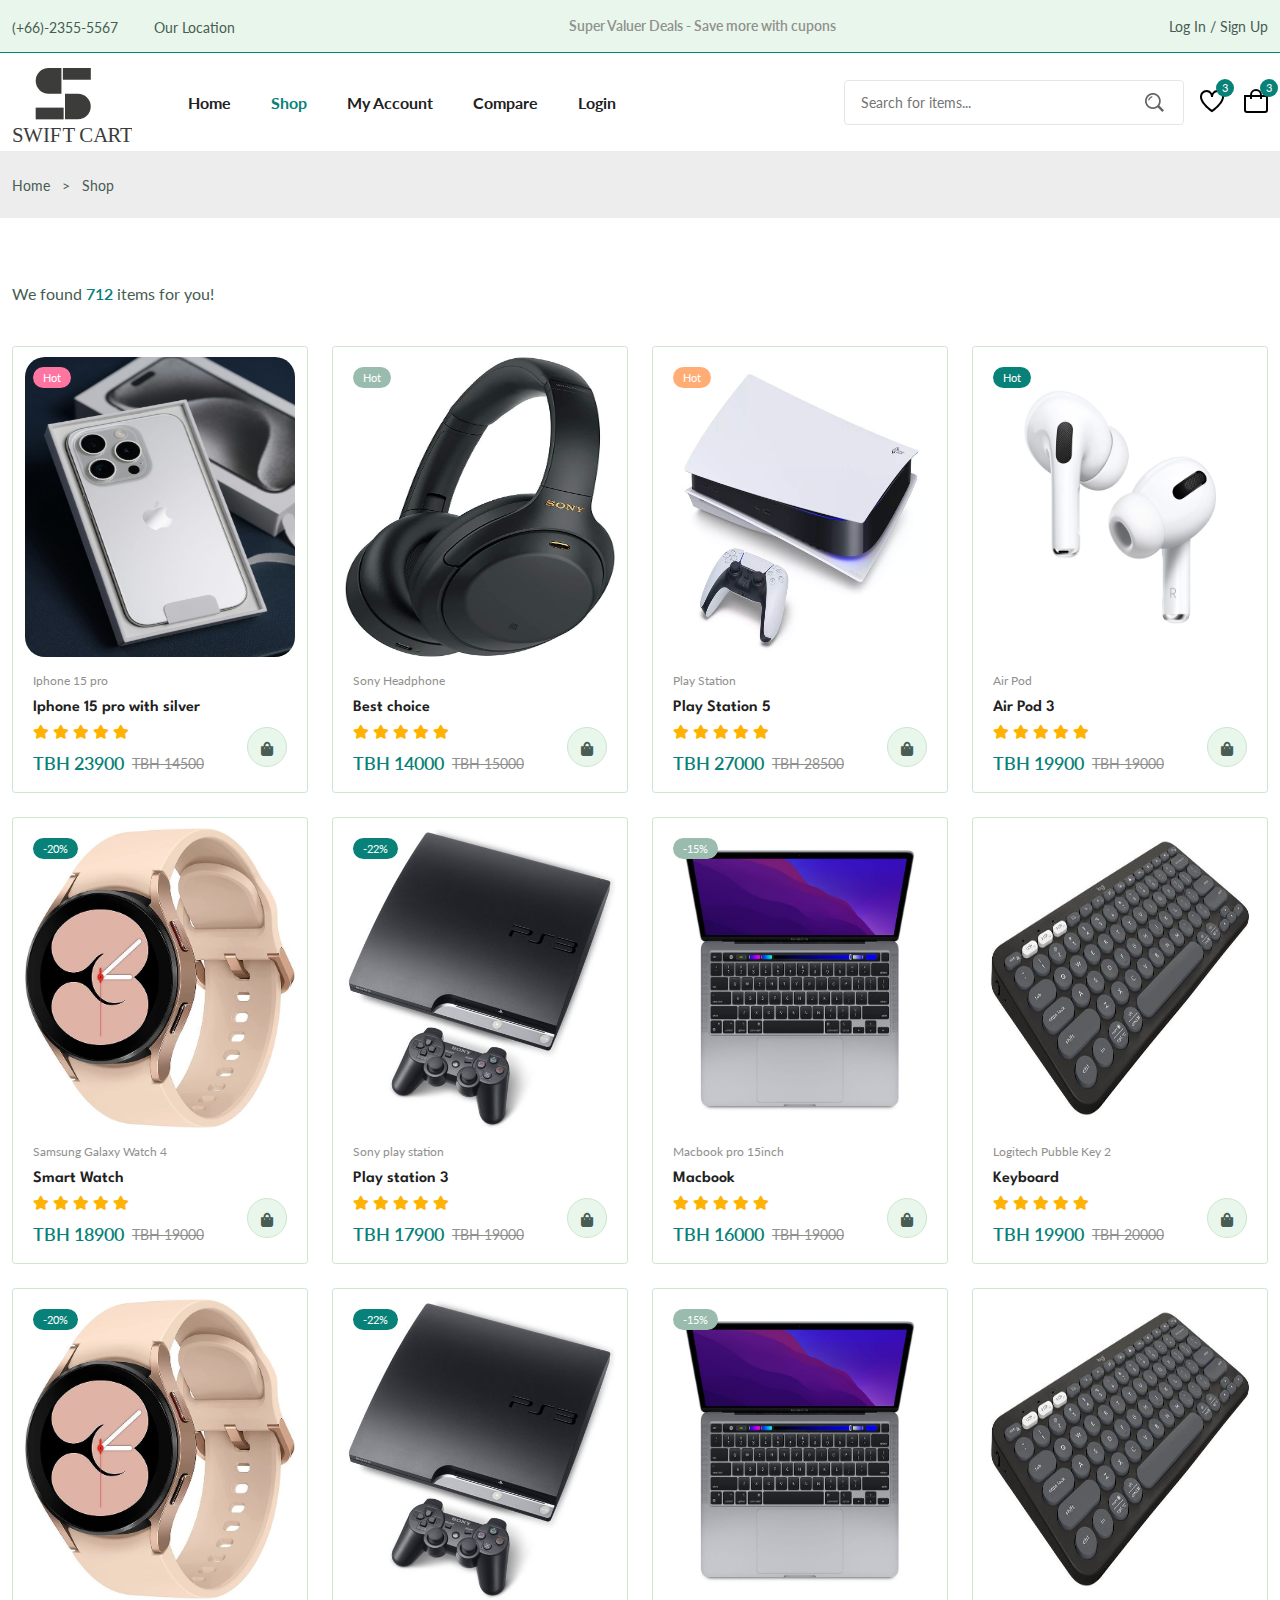
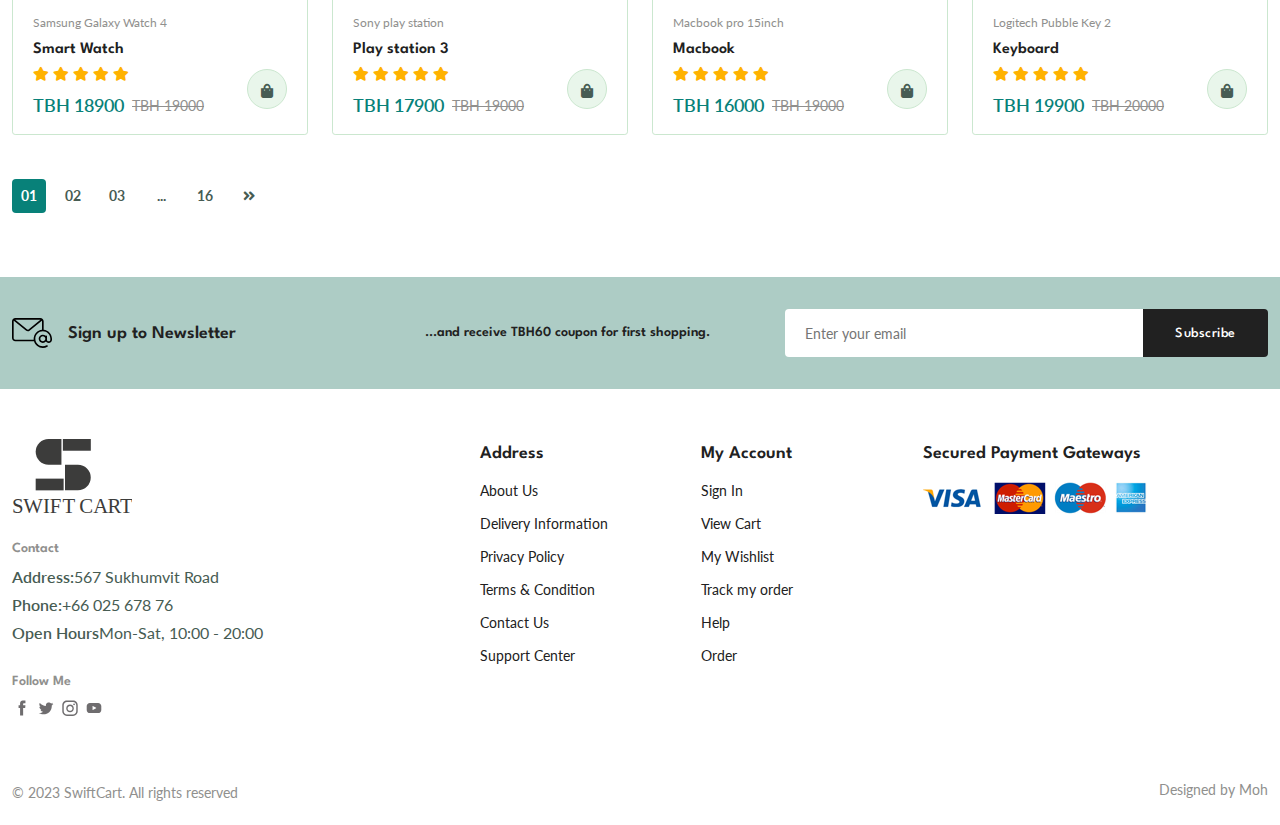
<file: shop.html>
<!DOCTYPE html>
<html lang="en">
  <head>
    <meta charset="UTF-8" />
    <meta name="viewport" content="width=device-width, initial-scale=1.0" />

    <!--=============== ICON ===============-->
    <link rel="stylesheet" href="https://cdnjs.cloudflare.com/ajax/libs/font-awesome/5.15.1/css/all.min.css" integrity="...">

    <!--=============== SWIPER CSS ===============-->
    <link
  rel="stylesheet"
  href="https://cdn.jsdelivr.net/npm/swiper@11/swiper-bundle.min.css"
/>

    <!--=============== CSS ===============-->
    <link rel="stylesheet" href="assets/css/styles.css" />

    <title>Ecommerce Website</title>
  </head>
  <body>
    <!--=============== HEADER ===============-->
    <header class="header">
      <div class="header__top">
          <div class="header__container container">
              <div class="header__contact">
                  <span>(+66)-2355-5567</span>
                  <span>Our Location</span>
              </div>
              
              <p class="header__alert-news">
                  Super Valuer Deals - Save more with cupons
              </p>
              <a href="login-register.html" class="header__top-action">
                  Log In / Sign Up
              </a>
          </div>
      </div>

      <nav class="nav container">
          <a href="index.html" class="nav__logo">
              <img src="assets/img/SwiftLogo.svg" alt="" class="nav__logo-img">
          </a>

          <div class="nav__menu" id="nav-menu">
              <ul class="nav__list">
                  <li class="nav__item">
                      <a href="index.html" class="nav__link">Home</a>
                  </li>

                  <li class="nav__item">
                      <a href="shop.html" class="nav__link active-link">Shop</a>
                  </li>

                  <li class="nav__item">
                      <a href="accounts.html" class="nav__link">My Account</a>
                  </li>

                  <li class="nav__item">
                      <a href="compare.html" class="nav__link">Compare</a>
                  </li>

                  <li class="nav__item">
                      <a href="login-register.html" class="nav__link">Login</a>
                  </li>

              </ul>

              <div class="header__search">
                  <input type="text" placeholder="Search for items..." class="form__input">
                  <button class="search__btn">
                      <img src="assets/img/search.png" alt="">

                  </button>
              </div>
          </div>

          <div class="header__user-actions">
              <a href="wishlist.html" class="header__action-btn">
                  <img src="assets/img/iconheart.svg" alt="">
                  <span class="count">3</span>
              </a>

              <a href="cart.html" class="header__action-btn">
                  <img src="assets/img/iconcart.svg" alt="">
                  <span class="count">3</span>
              </a>

          </div>
      </nav>
  </header>

    <!--=============== MAIN ===============-->
    <main class="main">
      <!--=============== BREADCRUMB ===============-->
      <section class="breadcrumb">
        <ul class="breadcrumb__list flex container">
          <li><a href="index.html" class="breadcrumb__link">Home</a></li>
          <li><span class="breadcrumb__link">></span></li>
          <li><span class="breadcrumb__link">Shop</span></li>
        </ul>
      </section>

      <!--=============== PRODUCTS ===============-->
      <section class="products section--lg container">
        <p class="total__products">We found <span>712</span> items for you!</p>

        <div class="products__container grid">
          <div class="products__item">
              <div class="product__banner">
                  <a href="details.html" class="product__images">
                      <img src="assets/img/Iphone15pro.jpeg" alt="" class="product__img default">

                      <img src="assets/img/Iphone15front.jpeg" alt="" class="product__img hover">
                  </a>
                  <div class="product__actions">
                      <a href="#" class="action__btn" aria-label="Quick View">
                          <i class="fas fa-eye"></i>
                      </a>

                      <a href="#" class="action__btn" aria-label="Add to Wishlist">
                          <i class="fas fa-heart"></i>
                      </a>

                      <a href="#" class="action__btn" aria-label="Compare">
                          <i class="fas fa-random"></i>
                      </a>
                  </div>
                      <div class="product__badge light-pink">Hot</div>
              </div>
              
              <div class="product__content">
                  <span class="product__category">Iphone 15 pro</span>
                  <a href="details.html">
                      <h3 class="product__title">Iphone 15 pro with silver</h3>
                  </a>
                  <div class="product__rating">
                      <i class="fas fa-star"></i>
                      <i class="fas fa-star"></i>
                      <i class="fas fa-star"></i>
                      <i class="fas fa-star"></i>
                      <i class="fas fa-star"></i>
                  </div>
                  <div class="product__price flex">
                      <span class="new__price">TBH 23900</span>
                      <span class="old__price">TBH 14500</span>
                  </div>
                  <a href="#" class="action__btn cart__btn" aria-label="Add to cart">
                      <i class="fas fa-shopping-bag"></i>
                  </a>
              </div>
          </div>

          <div class="products__item">
              <div class="product__banner">
                  <a href="details.html" class="product__images">
                      <img src="assets/img/SonyHeadph.jpeg" alt="" class="product__img default">

                      <img src="assets/img/SonyHeadph1.jpeg" alt="" class="product__img hover">
                  </a>
                  <div class="product__actions">
                      <a href="#" class="action__btn" aria-label="Quick View">
                          <i class="fas fa-eye"></i>
                      </a>

                      <a href="#" class="action__btn" aria-label="Add to Wishlist">
                          <i class="fas fa-heart"></i>
                      </a>

                      <a href="#" class="action__btn" aria-label="Compare">
                          <i class="fas fa-random"></i>
                      </a>
                  </div>
                      <div class="product__badge light-green">Hot</div>
              </div>
              
              <div class="product__content">
                  <span class="product__category">Sony Headphone</span>
                  <a href="details.html">
                      <h3 class="product__title">Best choice</h3>
                  </a>
                  <div class="product__rating">
                      <i class="fas fa-star"></i>
                      <i class="fas fa-star"></i>
                      <i class="fas fa-star"></i>
                      <i class="fas fa-star"></i>
                      <i class="fas fa-star"></i>
                  </div>
                  <div class="product__price flex">
                      <span class="new__price">TBH 14000</span>
                      <span class="old__price">TBH 15000</span>

                  </div>
                  <a href="#" class="action__btn cart__btn" aria-label="Add to cart">
                      <i class="fas fa-shopping-bag"></i>
                  </a>
              </div>
          </div>

          <div class="products__item">
              <div class="product__banner">
                  <a href="details.html" class="product__images">
                      <img src="assets/img/PlayStation5.jpeg" alt="" class="product__img default">

                      <img src="assets/img/PlayStation51.jpeg" alt="" class="product__img hover">
                  </a>
                  <div class="product__actions">
                      <a href="#" class="action__btn" aria-label="Quick View">
                          <i class="fas fa-eye"></i>
                      </a>

                      <a href="#" class="action__btn" aria-label="Add to Wishlist">
                          <i class="fas fa-heart"></i>
                      </a>

                      <a href="#" class="action__btn" aria-label="Compare">
                          <i class="fas fa-random"></i>
                      </a>
                  </div>
                      <div class="product__badge light-orange">Hot</div>
              </div>
              
              <div class="product__content">
                  <span class="product__category">Play Station</span>
                  <a href="details.html">
                      <h3 class="product__title">Play Station 5</h3>
                  </a>
                  <div class="product__rating">
                      <i class="fas fa-star"></i>
                      <i class="fas fa-star"></i>
                      <i class="fas fa-star"></i>
                      <i class="fas fa-star"></i>
                      <i class="fas fa-star"></i>
                  </div>
                  <div class="product__price flex">
                      <span class="new__price">TBH 27000</span>
                      <span class="old__price">TBH 28500</span>

                  </div>
                  <a href="#" class="action__btn cart__btn" aria-label="Add to cart">
                      <i class="fas fa-shopping-bag"></i>
                  </a>
              </div>
          </div>

          <div class="products__item">
              <div class="product__banner">
                  <a href="details.html" class="product__images">
                      <img src="assets/img/AirpodPro.jpeg" alt="" class="product__img default">

                      <img src="assets/img/AirPod.jpeg" alt="" class="product__img hover">
                  </a>
                  <div class="product__actions">
                      <a href="#" class="action__btn" aria-label="Quick View">
                          <i class="fas fa-eye"></i>
                      </a>

                      <a href="#" class="action__btn" aria-label="Add to Wishlist">
                          <i class="fas fa-heart"></i>
                      </a>

                      <a href="#" class="action__btn" aria-label="Compare">
                          <i class="fas fa-random"></i>
                      </a>
                  </div>
                      <div class="product__badge light-blue">Hot</div>
              </div>
              
              <div class="product__content">
                  <span class="product__category">Air Pod</span>
                  <a href="details.html">
                      <h3 class="product__title">Air Pod 3</h3>
                  </a>
                  <div class="product__rating">
                      <i class="fas fa-star"></i>
                      <i class="fas fa-star"></i>
                      <i class="fas fa-star"></i>
                      <i class="fas fa-star"></i>
                      <i class="fas fa-star"></i>
                  </div>
                  <div class="product__price flex">
                      <span class="new__price">TBH 19900</span>
                      <span class="old__price">TBH 19000</span>

                  </div>
                  <a href="#" class="action__btn cart__btn" aria-label="Add to cart">
                      <i class="fas fa-shopping-bag"></i>
                  </a>
              </div>
          </div>

          <div class="products__item">
              <div class="product__banner">
                  <a href="details.html" class="product__images">
                      <img src="assets/img/SamsungGalaxywatch.jpeg" alt="" class="product__img default">

                      <img src="assets/img/SamsungGalaxyWatch4.jpeg" alt="" class="product__img hover">
                  </a>
                  <div class="product__actions">
                      <a href="#" class="action__btn" aria-label="Quick View">
                          <i class="fas fa-eye"></i>
                      </a>

                      <a href="#" class="action__btn" aria-label="Add to Wishlist">
                          <i class="fas fa-heart"></i>
                      </a>

                      <a href="#" class="action__btn" aria-label="Compare">
                          <i class="fas fa-random"></i>
                      </a>
                  </div>
                      <div class="product__badge light-blue">-20%</div>
              </div>
              
              <div class="product__content">
                  <span class="product__category">Samsung Galaxy Watch 4</span>
                  <a href="details.html">
                      <h3 class="product__title">Smart Watch</h3>
                  </a>
                  <div class="product__rating">
                      <i class="fas fa-star"></i>
                      <i class="fas fa-star"></i>
                      <i class="fas fa-star"></i>
                      <i class="fas fa-star"></i>
                      <i class="fas fa-star"></i>
                  </div>
                  <div class="product__price flex">
                      <span class="new__price">TBH 18900</span>
                      <span class="old__price">TBH 19000</span>

                  </div>
                  <a href="#" class="action__btn cart__btn" aria-label="Add to cart">
                      <i class="fas fa-shopping-bag"></i>
                  </a>
              </div>
          </div>

          <div class="products__item">
              <div class="product__banner">
                  <a href="details.html" class="product__images">
                      <img src="assets/img/Playstation3.jpeg" alt="" class="product__img default">

                      <img src="assets/img/Sonyplaystation3.jpeg" alt="" class="product__img hover">
                  </a>
                  <div class="product__actions">
                      <a href="#" class="action__btn" aria-label="Quick View">
                          <i class="fas fa-eye"></i>
                      </a>

                      <a href="#" class="action__btn" aria-label="Add to Wishlist">
                          <i class="fas fa-heart"></i>
                      </a>

                      <a href="#" class="action__btn" aria-label="Compare">
                          <i class="fas fa-random"></i>
                      </a>
                  </div>
                      <div class="product__badge light-blue">-22%</div>
              </div>
              
              <div class="product__content">
                  <span class="product__category">Sony play station</span>
                  <a href="details.html">
                      <h3 class="product__title">Play station 3</h3>
                  </a>
                  <div class="product__rating">
                      <i class="fas fa-star"></i>
                      <i class="fas fa-star"></i>
                      <i class="fas fa-star"></i>
                      <i class="fas fa-star"></i>
                      <i class="fas fa-star"></i>
                  </div>
                  <div class="product__price flex">
                      <span class="new__price">TBH 17900</span>
                      <span class="old__price">TBH 19000</span>

                  </div>
                  <a href="#" class="action__btn cart__btn" aria-label="Add to cart">
                      <i class="fas fa-shopping-bag"></i>
                  </a>
              </div>
          </div>

          <div class="products__item">
              <div class="product__banner">
                  <a href="details.html" class="product__images">
                      <img src="assets/img/Macbookpro.jpeg" alt="" class="product__img default">

                      <img src="assets/img/Macbookproside.jpeg" alt="" class="product__img hover">
                  </a>
                  <div class="product__actions">
                      <a href="#" class="action__btn" aria-label="Quick View">
                          <i class="fas fa-eye"></i>
                      </a>

                      <a href="#" class="action__btn" aria-label="Add to Wishlist">
                          <i class="fas fa-heart"></i>
                      </a>

                      <a href="#" class="action__btn" aria-label="Compare">
                          <i class="fas fa-random"></i>
                      </a>
                  </div>
                      <div class="product__badge light-green">-15%</div>
              </div>
              
              <div class="product__content">
                  <span class="product__category">Macbook pro 15inch</span>
                  <a href="details.html">
                      <h3 class="product__title">Macbook</h3>
                  </a>
                  <div class="product__rating">
                      <i class="fas fa-star"></i>
                      <i class="fas fa-star"></i>
                      <i class="fas fa-star"></i>
                      <i class="fas fa-star"></i>
                      <i class="fas fa-star"></i>
                  </div>
                  <div class="product__price flex">
                      <span class="new__price">TBH 16000</span>
                      <span class="old__price">TBH 19000</span>

                  </div>
                  <a href="#" class="action__btn cart__btn" aria-label="Add to cart">
                      <i class="fas fa-shopping-bag"></i>
                  </a>
              </div>
          </div>

          <div class="products__item">
              <div class="product__banner">
                  <a href="details.html" class="product__images">
                      <img src="assets/img/LogitechPebble.jpeg" alt="" class="product__img default">

                      <img src="assets/img/LogitechPebblekey2.jpeg" alt="" class="product__img hover">
                  </a>
                  <div class="product__actions">
                      <a href="#" class="action__btn" aria-label="Quick View">
                          <i class="fas fa-eye"></i>
                      </a>

                      <a href="#" class="action__btn" aria-label="Add to Wishlist">
                          <i class="fas fa-heart"></i>
                      </a>

                      <a href="#" class="action__btn" aria-label="Compare">
                          <i class="fas fa-random"></i>
                      </a>
                  </div>
              </div>
              
              <div class="product__content">
                  <span class="product__category">Logitech Pubble Key 2</span>
                  <a href="details.html">
                      <h3 class="product__title">Keyboard</h3>
                  </a>
                  <div class="product__rating">
                      <i class="fas fa-star"></i>
                      <i class="fas fa-star"></i>
                      <i class="fas fa-star"></i>
                      <i class="fas fa-star"></i>
                      <i class="fas fa-star"></i>
                  </div>
                  <div class="product__price flex">
                      <span class="new__price">TBH 19900</span>
                      <span class="old__price">TBH 20000</span>

                  </div>
                  <a href="#" class="action__btn cart__btn" aria-label="Add to cart">
                      <i class="fas fa-shopping-bag"></i>
                  </a>
              </div>
          </div>

          <div class="products__item">
            <div class="product__banner">
                <a href="details.html" class="product__images">
                    <img src="assets/img/SamsungGalaxywatch.jpeg" alt="" class="product__img default">

                    <img src="assets/img/SamsungGalaxyWatch4.jpeg" alt="" class="product__img hover">
                </a>
                <div class="product__actions">
                    <a href="#" class="action__btn" aria-label="Quick View">
                        <i class="fas fa-eye"></i>
                    </a>

                    <a href="#" class="action__btn" aria-label="Add to Wishlist">
                        <i class="fas fa-heart"></i>
                    </a>

                    <a href="#" class="action__btn" aria-label="Compare">
                        <i class="fas fa-random"></i>
                    </a>
                </div>
                    <div class="product__badge light-blue">-20%</div>
            </div>
            
            <div class="product__content">
                <span class="product__category">Samsung Galaxy Watch 4</span>
                <a href="details.html">
                    <h3 class="product__title">Smart Watch</h3>
                </a>
                <div class="product__rating">
                    <i class="fas fa-star"></i>
                    <i class="fas fa-star"></i>
                    <i class="fas fa-star"></i>
                    <i class="fas fa-star"></i>
                    <i class="fas fa-star"></i>
                </div>
                <div class="product__price flex">
                    <span class="new__price">TBH 18900</span>
                    <span class="old__price">TBH 19000</span>

                </div>
                <a href="#" class="action__btn cart__btn" aria-label="Add to cart">
                    <i class="fas fa-shopping-bag"></i>
                </a>
            </div>
        </div>

        <div class="products__item">
            <div class="product__banner">
                <a href="details.html" class="product__images">
                    <img src="assets/img/Playstation3.jpeg" alt="" class="product__img default">

                    <img src="assets/img/Sonyplaystation3.jpeg" alt="" class="product__img hover">
                </a>
                <div class="product__actions">
                    <a href="#" class="action__btn" aria-label="Quick View">
                        <i class="fas fa-eye"></i>
                    </a>

                    <a href="#" class="action__btn" aria-label="Add to Wishlist">
                        <i class="fas fa-heart"></i>
                    </a>

                    <a href="#" class="action__btn" aria-label="Compare">
                        <i class="fas fa-random"></i>
                    </a>
                </div>
                    <div class="product__badge light-blue">-22%</div>
            </div>
            
            <div class="product__content">
                <span class="product__category">Sony play station</span>
                <a href="details.html">
                    <h3 class="product__title">Play station 3</h3>
                </a>
                <div class="product__rating">
                    <i class="fas fa-star"></i>
                    <i class="fas fa-star"></i>
                    <i class="fas fa-star"></i>
                    <i class="fas fa-star"></i>
                    <i class="fas fa-star"></i>
                </div>
                <div class="product__price flex">
                    <span class="new__price">TBH 17900</span>
                    <span class="old__price">TBH 19000</span>

                </div>
                <a href="#" class="action__btn cart__btn" aria-label="Add to cart">
                    <i class="fas fa-shopping-bag"></i>
                </a>
            </div>
        </div>

        <div class="products__item">
            <div class="product__banner">
                <a href="details.html" class="product__images">
                    <img src="assets/img/Macbookpro.jpeg" alt="" class="product__img default">

                    <img src="assets/img/Macbookproside.jpeg" alt="" class="product__img hover">
                </a>
                <div class="product__actions">
                    <a href="#" class="action__btn" aria-label="Quick View">
                        <i class="fas fa-eye"></i>
                    </a>

                    <a href="#" class="action__btn" aria-label="Add to Wishlist">
                        <i class="fas fa-heart"></i>
                    </a>

                    <a href="#" class="action__btn" aria-label="Compare">
                        <i class="fas fa-random"></i>
                    </a>
                </div>
                    <div class="product__badge light-green">-15%</div>
            </div>
            
            <div class="product__content">
                <span class="product__category">Macbook pro 15inch</span>
                <a href="details.html">
                    <h3 class="product__title">Macbook</h3>
                </a>
                <div class="product__rating">
                    <i class="fas fa-star"></i>
                    <i class="fas fa-star"></i>
                    <i class="fas fa-star"></i>
                    <i class="fas fa-star"></i>
                    <i class="fas fa-star"></i>
                </div>
                <div class="product__price flex">
                    <span class="new__price">TBH 16000</span>
                    <span class="old__price">TBH 19000</span>

                </div>
                <a href="#" class="action__btn cart__btn" aria-label="Add to cart">
                    <i class="fas fa-shopping-bag"></i>
                </a>
            </div>
        </div>

        <div class="products__item">
            <div class="product__banner">
                <a href="details.html" class="product__images">
                    <img src="assets/img/LogitechPebble.jpeg" alt="" class="product__img default">

                    <img src="assets/img/LogitechPebblekey2.jpeg" alt="" class="product__img hover">
                </a>
                <div class="product__actions">
                    <a href="#" class="action__btn" aria-label="Quick View">
                        <i class="fas fa-eye"></i>
                    </a>

                    <a href="#" class="action__btn" aria-label="Add to Wishlist">
                        <i class="fas fa-heart"></i>
                    </a>

                    <a href="#" class="action__btn" aria-label="Compare">
                        <i class="fas fa-random"></i>
                    </a>
                </div>
            </div>
            
            <div class="product__content">
                <span class="product__category">Logitech Pubble Key 2</span>
                <a href="details.html">
                    <h3 class="product__title">Keyboard</h3>
                </a>
                <div class="product__rating">
                    <i class="fas fa-star"></i>
                    <i class="fas fa-star"></i>
                    <i class="fas fa-star"></i>
                    <i class="fas fa-star"></i>
                    <i class="fas fa-star"></i>
                </div>
                <div class="product__price flex">
                    <span class="new__price">TBH 19900</span>
                    <span class="old__price">TBH 20000</span>

                </div>
                <a href="#" class="action__btn cart__btn" aria-label="Add to cart">
                    <i class="fas fa-shopping-bag"></i>
                </a>
            </div>
        </div>
      </div>

      <ul class="pagination">
        <li><a href="#" class="pagination__link active">01</a></li>
        <li><a href="#" class="pagination__link">02</a></li>
        <li><a href="#" class="pagination__link">03</a></li>
        <li><a href="#" class="pagination__link">...</a></li>
        <li><a href="#" class="pagination__link">16</a></li>
        <li><a href="#" class="pagination__link icon">
          <i class="fas fa-angle-double-right"></i>
        </a></li>
      </ul>
      </section>

      <!--=============== NEWSLETTER ===============-->
      <section class="newsletter section">
        <div class="newsletter__container container grid">
            <h3 class="newsletter__title flex">
                <img src="assets/img/icon-email.svg" alt="" class="newsletter__icon">
                Sign up to Newsletter
            </h3>
            <p class="newsletter__description">
                ...and receive TBH60 coupon for first shopping.
            </p>
            <form action="" class="newsletter__form">
                <input type="text" placeholder="Enter your email" class="newsletter__input">
                <button type="submit" class="newsletter__btn">Subscribe</button>
            </form>
        </div>
     </section>
    </main>

    <!--=============== FOOTER ===============-->
    <footer class="footer container">
      <div class="footer__container grid">
          <div class="footer__content">
              <a href="" class="footer__logo">
                  <img src="assets/img/SwiftLogo.svg" alt="" class="footer__logo-img">
              </a>
              <h4 class="footer__subtitle">Contact</h4>
              <p class="footer__description"><span>Address:</span>567 Sukhumvit Road</p>

              <p class="footer__description"><span>Phone:</span>+66 025 678 76</p>

              <p class="footer__description"><span>Open Hours</span>Mon-Sat, 10:00 - 20:00</p>

              <div class="footer__social">
                  <h4 class="footer__subtitle">Follow Me</h4>
                  <div class="footer__social-links flex">
                      <a href="">
                          <img src="assets/img/icon-facebook.svg" alt="" class="footer__social-icon">
                      </a>

                      <a href="">
                          <img src="assets/img/icon-twitter.svg" alt="" class="footer__social-icon">
                      </a>

                      <a href="">
                          <img src="assets/img/icon-instagram.svg" alt="" class="footer__social-icon">
                      </a>

                      <a href="">
                          <img src="assets/img/icon-youtube.svg" alt="" class="footer__social-icon">
                      </a>
                  </div>
              </div>
          </div>

          <div class="footer__content">
              <h3 class="footer__title">Address</h3>

              <ul class="footer__links">
                  <li><a href="" class="footer__link">About Us</a></li>
                  <li><a href="" class="footer__link">Delivery Information</a></li>
                  <li><a href="" class="footer__link">Privacy Policy</a></li>
                  <li><a href="" class="footer__link">Terms & Condition</a></li>
                  <li><a href="" class="footer__link">Contact Us</a></li>
                  <li><a href="" class="footer__link">Support Center</a></li>
              </ul>
          </div>

          <div class="footer__content">
              <h3 class="footer__title">My Account</h3>

              <ul class="footer__links">
                  <li><a href="" class="footer__link">Sign In</a></li>
                  <li><a href="" class="footer__link">View Cart</a></li>
                  <li><a href="" class="footer__link">My Wishlist</a></li>
                  <li><a href="" class="footer__link">Track my order</a></li>
                  <li><a href="" class="footer__link">Help</a></li>
                  <li><a href="" class="footer__link">Order</a></li>
              </ul>
          </div>

          <div class="footer__content">
              <h3 class="footer__title">Secured Payment Gateways</h3>
              <img src="assets/img/payment-method.png" alt="" class="payment__img">
          </div>
      </div>

      <div class="footer__bottom">
          <p class="copyright">&copy; 2023 SwiftCart. All rights reserved</p>
          <span class="designer">Designed by Moh</span>
      </div>
    </footer>

    <!--=============== SWIPER JS ===============-->
    <script src="https://cdn.jsdelivr.net/npm/swiper@11/swiper-bundle.min.js"></script>

    <!--=============== MAIN JS ===============-->
    <script src="assets/js/main.js"></script>
  </body>
</html>
</file>
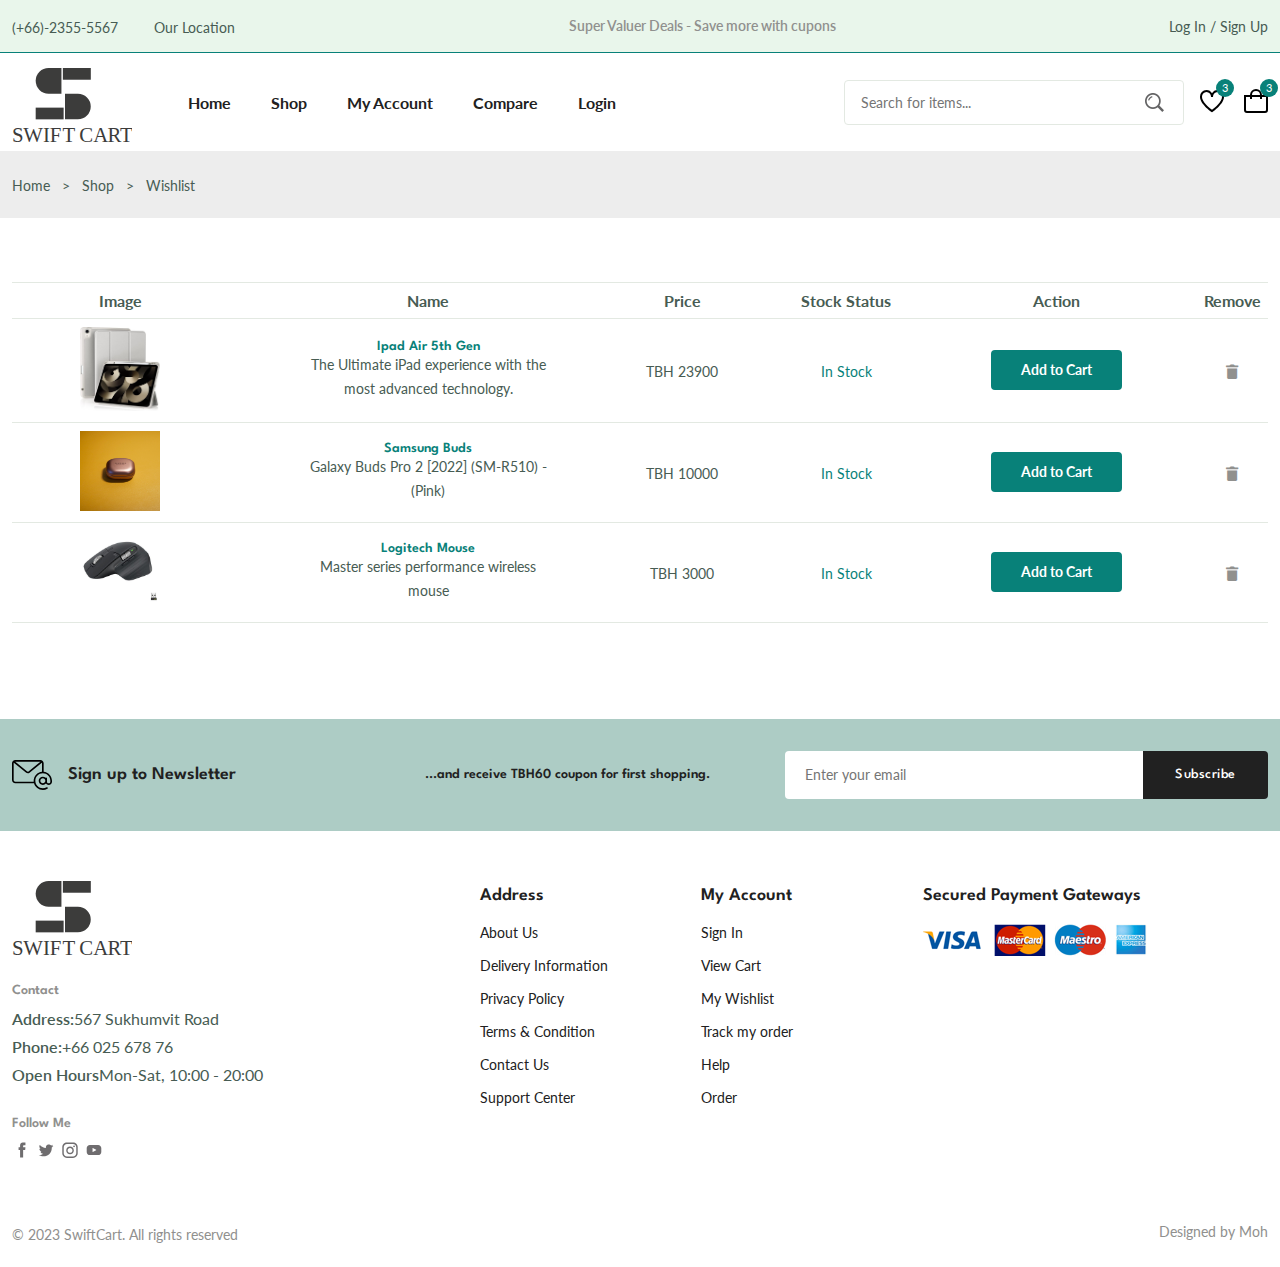
<file: wishlist.html>
<!DOCTYPE html>
<html lang="en">
  <head>
    <meta charset="UTF-8" />
    <meta name="viewport" content="width=device-width, initial-scale=1.0" />

    <!--=============== ICON ===============-->
    <link rel="stylesheet" href="https://cdnjs.cloudflare.com/ajax/libs/font-awesome/5.15.1/css/all.min.css" integrity="...">

    <!--=============== SWIPER CSS ===============-->
    <link
    rel="stylesheet"
    href="https://cdn.jsdelivr.net/npm/swiper@11/swiper-bundle.min.css"
  />

  <!--=============== CSS ===============-->
  <link rel="stylesheet" href="assets/css/styles.css" />

    <title>Ecommerce Website</title>
  </head>
  <body>
    <!--=============== HEADER ===============-->
    <header class="header">
      <div class="header__top">
          <div class="header__container container">
              <div class="header__contact">
                  <span>(+66)-2355-5567</span>
                  <span>Our Location</span>
              </div>
              
              <p class="header__alert-news">
                  Super Valuer Deals - Save more with cupons
              </p>
              <a href="login-register.html" class="header__top-action">
                  Log In / Sign Up
              </a>
          </div>
      </div>

      <nav class="nav container">
          <a href="index.html" class="nav__logo">
              <img src="assets/img/SwiftLogo.svg" alt="" class="nav__logo-img">
          </a>

          <div class="nav__menu" id="nav-menu">
              <ul class="nav__list">
                  <li class="nav__item">
                      <a href="index.html" class="nav__link">Home</a>
                  </li>

                  <li class="nav__item">
                      <a href="shop.html" class="nav__link">Shop</a>
                  </li>

                  <li class="nav__item">
                      <a href="accounts.html" class="nav__link">My Account</a>
                  </li>

                  <li class="nav__item">
                      <a href="compare.html" class="nav__link">Compare</a>
                  </li>

                  <li class="nav__item">
                      <a href="login-register.html" class="nav__link">Login</a>
                  </li>

              </ul>

              <div class="header__search">
                  <input type="text" placeholder="Search for items..." class="form__input">
                  <button class="search__btn">
                      <img src="assets/img/search.png" alt="">

                  </button>
              </div>
          </div>

          <div class="header__user-actions">
              <a href="wishlist.html" class="header__action-btn">
                  <img src="assets/img/iconheart.svg" alt="">
                  <span class="count">3</span>
              </a>

              <a href="cart.html" class="header__action-btn">
                  <img src="assets/img/iconcart.svg" alt="">
                  <span class="count">3</span>
              </a>

          </div>
      </nav>
  </header>

    <!--=============== MAIN ===============-->
    <main class="main">
      <!--=============== BREADCRUMB ===============-->
      <section class="breadcrumb">
        <ul class="breadcrumb__list flex container">
          <li><a href="index.html" class="breadcrumb__link">Home</a></li>
          <li><span class="breadcrumb__link">></span></li>
          <li><span class="breadcrumb__link">Shop</span></li>

          <li><span class="breadcrumb__link">></span></li>
          <li><span class="breadcrumb__link">Wishlist</span></li>
        </ul>
      </section>

      <!--=============== WISHLIST ===============-->
      <section class="wishlist section--lg container">
        <div class="table__container">
          <table class="table">
            <tr>
              <th>Image</th>
              <th>Name</th>
              <th>Price</th>
              <th>Stock Status</th>
              <th>Action</th>
              <th>Remove</th>
            </tr>

            <tr>
              <td><img src="assets/img/Ipad.jpeg" alt="" class="table__img"></td>

              <td>
                <h3 class="table__title">Ipad Air 5th Gen</h3>
                <p class="table__description">The Ultimate iPad experience with the most advanced technology.</p>
              </td>

              <td><span class="table__price">TBH 23900</span></td>

              <td><span class="table__stock">In Stock</span></td>

              <td><a href="" class="btn btn btn--sm">Add to Cart</a></td>

              <td><i class="fas fa-trash table__trash"></i></td>
            </tr>

            <tr>
              <td><img src="assets/img/SamsungBuds.jpg" alt="" class="table__img"></td>

              <td>
                <h3 class="table__title">Samsung Buds</h3>
                <p class="table__description">Galaxy Buds Pro 2 [2022] (SM-R510) - (Pink)</p>
              </td>

              <td><span class="table__price">TBH 10000</span></td>

              <td><span class="table__stock">In Stock</span></td>

              <td><a href="" class="btn btn btn--sm">Add to Cart</a></td>

              <td><i class="fas fa-trash table__trash"></i></td>
            </tr>

            <tr>
              <td><img src="assets/img/LogitechMouse.jpeg" alt="" class="table__img"></td>

              <td>
                <h3 class="table__title">Logitech Mouse</h3>
                <p class="table__description">Master series performance wireless mouse</p>
              </td>

              <td><span class="table__price">TBH 3000</span></td>

              <td><span class="table__stock">In Stock</span></td>

              <td><a href="" class="btn btn btn--sm">Add to Cart</a></td>

              <td><i class="fas fa-trash table__trash"></i></td>
            </tr>
          </table>
        </div>
      </section>

      <!--=============== NEWSLETTER ===============-->
      <section class="newsletter section">
        <div class="newsletter__container container grid">
            <h3 class="newsletter__title flex">
                <img src="assets/img/icon-email.svg" alt="" class="newsletter__icon">
                Sign up to Newsletter
            </h3>
            <p class="newsletter__description">
                ...and receive TBH60 coupon for first shopping.
            </p>
            <form action="" class="newsletter__form">
                <input type="text" placeholder="Enter your email" class="newsletter__input">
                <button type="submit" class="newsletter__btn">Subscribe</button>
            </form>
        </div>
     </section>
    </main>

      <!--=============== FOOTER ===============-->
      <footer class="footer container">
        <div class="footer__container grid">
            <div class="footer__content">
                <a href="" class="footer__logo">
                    <img src="assets/img/SwiftLogo.svg" alt="" class="footer__logo-img">
                </a>
                <h4 class="footer__subtitle">Contact</h4>
                <p class="footer__description"><span>Address:</span>567 Sukhumvit Road</p>
  
                <p class="footer__description"><span>Phone:</span>+66 025 678 76</p>
  
                <p class="footer__description"><span>Open Hours</span>Mon-Sat, 10:00 - 20:00</p>
  
                <div class="footer__social">
                    <h4 class="footer__subtitle">Follow Me</h4>
                    <div class="footer__social-links flex">
                        <a href="">
                            <img src="assets/img/icon-facebook.svg" alt="" class="footer__social-icon">
                        </a>
  
                        <a href="">
                            <img src="assets/img/icon-twitter.svg" alt="" class="footer__social-icon">
                        </a>
  
                        <a href="">
                            <img src="assets/img/icon-instagram.svg" alt="" class="footer__social-icon">
                        </a>
  
                        <a href="">
                            <img src="assets/img/icon-youtube.svg" alt="" class="footer__social-icon">
                        </a>
                    </div>
                </div>
            </div>
  
            <div class="footer__content">
                <h3 class="footer__title">Address</h3>
  
                <ul class="footer__links">
                    <li><a href="" class="footer__link">About Us</a></li>
                    <li><a href="" class="footer__link">Delivery Information</a></li>
                    <li><a href="" class="footer__link">Privacy Policy</a></li>
                    <li><a href="" class="footer__link">Terms & Condition</a></li>
                    <li><a href="" class="footer__link">Contact Us</a></li>
                    <li><a href="" class="footer__link">Support Center</a></li>
                </ul>
            </div>
  
            <div class="footer__content">
                <h3 class="footer__title">My Account</h3>
  
                <ul class="footer__links">
                    <li><a href="" class="footer__link">Sign In</a></li>
                    <li><a href="" class="footer__link">View Cart</a></li>
                    <li><a href="" class="footer__link">My Wishlist</a></li>
                    <li><a href="" class="footer__link">Track my order</a></li>
                    <li><a href="" class="footer__link">Help</a></li>
                    <li><a href="" class="footer__link">Order</a></li>
                </ul>
            </div>
  
            <div class="footer__content">
                <h3 class="footer__title">Secured Payment Gateways</h3>
                <img src="assets/img/payment-method.png" alt="" class="payment__img">
            </div>
        </div>
  
        <div class="footer__bottom">
            <p class="copyright">&copy; 2023 SwiftCart. All rights reserved</p>
            <span class="designer">Designed by Moh</span>
        </div>
      </footer>
  
     <!--=============== SWIPER JS ===============-->
     <script src="https://cdn.jsdelivr.net/npm/swiper@11/swiper-bundle.min.js"></script>
  
     <!--=============== MAIN JS ===============-->
     <script src="assets/js/main.js"></script>
  </body>
</html>
</file>
<file: assets/css/styles.css>
/*====== GOOGLE FONTS =======*/
@import url('https://fonts.googleapis.com/css2?family=Lato:ital,wght@0,100;0,300;0,400;0,700;0,900;1,100;1,300;1,400;1,700;1,900&family=Spartan:wght@100..900&display=swap');

/*====== VARIABLE CSS =======*/
:root{
    --header-height: 4rem;

    /*====== COLORS =======*/
    /*Color mode HSL (hue, saturation, lightness)*/
    --first-color:hsl(176,88%,27%);
    --first-color-alt: hsl(129,44%, 94%);
    --second-color: hsl(34,94%,87%);
    --title-color: hsl(0,0%,13%);
    --text-color: hsl(154,13%,32%);
    --text-color-light: hsl(60,1%,56%);
    --body-color: hsl(0,0%,100%);
    --container-color: hsl(0,0%,93%);
    --border-color: hsl(129,36%,85%);
    --border-color-alt: hsl(113,15%,90%);

    /*=======Font and Typography=======*/
    /* .5rem = 8px | 1rem = 16px ... */
    --body-font:'Lato', sans-serif;
    --second-font: 'Spartan', sans-serif;
    --big-font-size: 3.5rem;
    --h1-font-size: 2.75rem ;
    --h2-font-size: 2rem;
    --h3-font-size: 1.75rem;
    --h4-font-size: 1.375rem;
    --large-font-size: 1.125rem;
    --normal-font-size: 1rem;
    --small-font-size: 0.875rem;
    --smaller-font-size: 0.75rem;
    --tiny-font-size: 0.6875rem;

    /*=======Font weight=======*/
    --weight-400: 400;
    --weight-500: 500;
    --weight-600: 600;
    --weight-700: 700;

    /*=======Transition=======*/
    --transition: cubic-bezier(0,0,0.05,1) ;
}
/* Responsive typography */
@media screen and (max-width: 1200px){
    :root{
    --big-font-size: 2.25rem;
    --h1-font-size:  2rem;
    --h2-font-size: 1.375rem;
    --h3-font-size: 1.25rem;
    --h4-font-size: 1.125rem;
    --large-font-size: 1rem;
    --normal-font-size: 0.9375rem;
    --small-font-size: 0.8125rem;
    --smaller-font-size: 0.6875rem;
    --tiny-font-size: 0.625rem;

    }
}
/*============== BASE ==============*/
*{
  margin: 0;
  padding: 0;
  box-sizing: border-box;  
}
input,
textarea,
body{
    color: var(--text-color);
    font-family: var(--body-font);
    font-size: var(--normal-font-size);
    font-weight: var(--weight-400)
}
body{
    background-color: var(--body-color);
}
h1,h2,h3,h4{
    font-family: var(--second-font);
    color: var(--title-color);
    font-weight: var(--weight-600) ;
}
ul{
    list-style: none;
}
a{
    text-decoration: none;
}
p{
    line-height: 1.5rem;
}
img{
    max-width: 100%;
}
button,textarea,input{
    background-color: transparent;
    border: none;
    outline: none;
}

table {
    width: 100%;
    border-collapse: collapse;
}
/*============== REUSABLE CSS CLASSES ==============*/
.container{
    
    max-width: 1320px;
    margin-inline: auto;
    padding-inline: .75rem;
}

.grid{
    display: grid;
    gap: 1.5rem;
}

.section{
    padding-block: 2rem;
}
.section--lg{
    padding-block: 4rem;
}

.section__title{
    font-size: var(--h4-font-size);
    margin-bottom: 1.5rem;
}

.section__title span{
    color: var(--first-color);
}
.form__input{
    border: 1px solid var(--border-color-alt);
    padding-inline: 1rem;
    height: 45px;
    border-radius: 0.25rem;
    font-size: var(--small-font-size);
}

.new__price{
    color: var(--first-color);
    font-weight: var(--weight-600) ;
}

.old__price{
    color: var(--text-color-light);
    font-size: var(--small-font-size);
    text-decoration: line-through;
}

.form{
    row-gap: 1rem;
}

.form__group{
    grid-template-columns: repeat(2, 1fr);
    gap: 1rem;
}

.textarea{
    height: 200px;
    padding-block: 1rem;
    resize: none;
    
}


/*============== HEADER & NAV ==============*/
.header__top{
    background-color: var(--first-color-alt);
    border-bottom: 1px solid var(--first-color);
    padding-block: 0.875rem;
}
.header__container{
    display: flex;
    align-items: center;
    justify-content: space-between;
}
.header__contact span:first-child{
    margin-right: 2rem;
}
.header__contact span,
.header__alert-news,
.header__top-action{
    font-size: var(--small-font-size);
}

.header__alert-news{
    color: var(--text-color-light);
    font-weight: var(--weight-600);
}

.header__top-action{
    color:var(--text-color);
}
.nav,
.nav__menu,
.nav__list,
.header__user-actions{
    display: flex;
    align-items: center;
}

.nav{
   
    height: calc(var(--header-height)+2.5rem);
    justify-content: space-between;
    column-gap: 1rem;
}
.nav__logo-img{
    width: 120px;
    margin-top: 15px;
    
}

.nav__menu{
    
    flex-grow: 1;
    margin-left: 2.5rem;
}
.nav__list{
    column-gap: 2.5rem;
    margin-right: auto;
}
.nav__link{
    color: var(--title-color);
    font-weight: var(--weight-700);
    transition: all 0.2s var(--transition);
}

.header__search{
    width: 340px;
    position: relative;
}

.header__search .form__input{
    
    width: 100%;
}
.search__btn{
    position: absolute;
    top: 24%;
    right:1.25rem;
    cursor: pointer;
}
.header__user-actions{
    column-gap: 1.25rem;
}
.header__action-btn{
    position: relative;
}
.header__action-btn img{
    width: 24px;
}
.header__action-btn .count{
    position: absolute;
    top: -0.625rem;
    right: -0.625rem;
    background-color: var(--first-color);
    color:var(--body-color);
    height: 18px;
    width: 18px;
    line-height: 18px;
    border-radius: 50%;
    text-align: center;
    font-size: var(--tiny-font-size);
}

.nav__menu-top,
.nav__toggle{
    display: none;
}
/*============== Acitve Link ==============*/
.active-link,
.nav__link:hover{
    color: var(--first-color);
}
/*============== HOME ==============*/
.home__container{
    grid-template-columns: 5fr 7fr;
    align-items: center;
}
.home__subtitle,
.home__description{
    font-size: var(--large-font-size);
}
.home__subtitle{
    font-family: var(--second-font);
    font-weight: var(--weight-600);
    margin-bottom: 1rem;
    display: block;
}
.home__title{
    font-size: var(--h1-font-size);
    font-weight: var(--weight-700);
    line-height: 1.4;
}
.home__title span{
    color: var(--first-color);
    font-size: var(--big-font-size);
}
.home__description{
    margin-block: .5rem 2rem;
}
.home__img{
    justify-self: flex-end;
}
/*============== BUTTON ==============*/
.btn{
    display: inline-block;
    background-color: var(--first-color);
    border: 2px solid var(--first-color);
    color: var(--body-color);
    padding-inline: 1.75rem;
    height: 49px;
    line-height: 49px;
    border-radius: .25rem;
    font-family: var(--second-font);
    font-size: var(--small-font-size);
    font-weight: var(--weight-700);
    transition: all 0.4s var(--transition);
}

.btn:hover{
    background-color: transparent;
    color: var(--first-color);
    height: 45px;
    line-height: 42px;
}

.btn--md,
.btn--sm {
    font-family: var(--body-font);
}
.btn--md {
    
    height: 45px;
    line-height: 42px;
}

.btn--sm {
    height: 40px;
    line-height: 36px;
}

.flex {
    display: flex;
    align-items: center;
    column-gap: .5rem;
}

/*============== CATEGORIES==============*/
.catagories{
    overflow: hidden;
}
/*.swiper-wrapper img{
    height: 400px;
    width: 600px;
}*/

.category__item {

    text-align: center;
    border: 1px solid var(--border-color);
    padding: 0.625rem 0.625rem 1.25rem;
    border-radius: 1.25rem;
}
.category__img{
    border-radius: 0.75rem;
    margin-bottom: 1.25rem;
}
.category__title{
    color: var(--text-color);
    font-size: var(--small-font-size);
}
/* Swiper Class*/
.swiper {
    overflow: initial;
}

.swiper-button-next::after,
.swiper-button-prev::after{
    content: '';
}
.swiper-button-next,
.swiper-button-prev{
    top: -1.875rem;
    background-color: var(--first-color-alt);
    border: 1px solid var(--border-color);
    width: 30px;
    height: 30px;
    border-radius: 50%;
    color: var(--first-color);
    font-size: var(--tiny-font-size);
}

.swiper-button-prev{
    left: initial;
    right: 2.5rem;
}

.swiper-button-next{
    right: 0;
}
/*============== PRODUCTS ==============*/
.tab__btns{
    display: flex;
    flex-wrap: wrap;
    gap: 0.75rem;
    margin-bottom: 2rem;
}
.tab__btn {
    background-color: var(--container-color);
    color: var(--title-color);
    padding: 1rem 1.25rem 0.875rem;
    border-radius: .25rem;
    font-family: var(--second-font);
    font-size: var(--small-font-size) ;
    font-weight: var(--weight-600);
    cursor: pointer;
}

.products__container{
    grid-template-columns: repeat(4,1fr);
    
}

.products__item{
    border: 1px solid var(--border-color);
    border-radius: 0.2rem;
    transition: all .2s var(--transition);
}

.product__banner{
    padding: 0.625rem 0.75rem 0.75rem;
   
}

.product__images img{
    width: 800px;
    height: 300px;
}
.product__banner,
.product__images{
    position: relative;
    
}

.product__images{
    display: block;
    overflow: hidden;
}

.product__img{
    vertical-align: middle;
    transition: all 1.5s var(--transition);
    border-radius: 1.25rem;
}
.products__item:hover .product__img{
    transform: scale(1.1);
}
.product__img.hover{
    position: absolute;
    top: 0;
    left: 0;
}
.product__actions{
    position: absolute;
    top: 50%;
    left: 50%;
    transform: translate(-50%, -50%);
    display: flex;
    column-gap: 0.5rem;
    transition: all .2s var(--transition);
}

.action__btn{
    width: 40px;
    height: 40px;
    line-height: 42px;
    text-align: center;
    border-radius: 50%;
    background-color: var(--first-color-alt);
    border: 1px solid var(--border-color);
    color: var(--text-color);
    font-size: var(--small-font-size);
    position: relative;
}

.action__btn::before,
.action__btn::after{
    position: absolute;
    left: 50%;
    transform: translateX(-50%);
    transition: all .3s cubic-bezier(0.71, 1.7, 0.77, 1.24);
}

.action__btn::before{
    content: '';
    top: -2px;
    border: .5rem solid transparent;
    border-top-color: var(--first-color);
}

.action__btn::after{
    content: attr(aria-label);
    bottom: 100%;
    background-color: var(--first-color);
    color: var(--body-color);
    font-size: var(--tiny-font-size);
    
    white-space: nowrap;
    padding-inline: .625rem;
    border-radius: 0.25rem;
    line-height: 2.58;
}

.product__badge{
    position: absolute;
    left: 1.25rem;
    top: 1.25rem;
    background-color: var(--first-color);
    color: var(--body-color);
    padding: 0.25rem 0.625rem;
    border-radius: 2.5rem;
    font-size: var(--tiny-font-size);
    
}
.product__badge.light-pink{
    background-color: hsl(341,100%,73%);

}
.product__badge.light-green{
    background-color: hsl(155,20%,67%);
    
}
.product__badge.light-orange{
    background-color: hsl(24,100%,73%);
    
}
.product__badge.light-blue{
    background-color: hsl(202,53,76);
    
}
.product__content{
    padding: 0 1.25rem 1.125rem;
    position: relative;
}

.product__category{
    color: var(--text-color-light);
    font-size: var(--smaller-font-size);
}

.product__title{
    font-size: var(--normal-font-size);
    margin-block: .75rem .5rem;
}

.product__rating{
    color: hsl(42, 100%, 50%);
    font-size: var(--small-font-size);
    margin-bottom: 0.75rem;
}

.cart__btn{
    position: absolute;
    bottom: 1.6rem;
    right: 1.25rem;
}

.product__price .new__price{
    font-size: var(--large-font-size);

}

/* Active Tab */
.tab__btn.active-tab{
    color: var(--first-color);
    background-color: var(--second-color);
}

.tab__item:not(.active-tab){
    display:none;
}
/* Product Hover */
.product__img.hover,
.product__actions,
.action__btn::before,
.action__btn::after,
.products__item:hover .product__img.default{
    opacity: 0;
}

.products__item:hover{
    box-shadow: 0 0 10px hsla(0,0%,0%,0.1);
}
.products__item:hover .product__img.hover,
.products__item:hover .product__actions,
.action__btn:hover::before,
.action__btn:hover::after{
    opacity: 1;
}

.action__btn:hover::before,
.action__btn:hover::after{
    transform: translateX(-50%) translateY(-0.5rem);
}

.action__btn:hover{
    background-color: var(--first-color);
    border-color: var(--first-color);
    color: var(--body-color);
}
/*============== DEALS ==============*/
.deals__container{
    grid-template-columns: repeat(2,1fr);
}

.deals__item:nth-child(1){
    background-image: url(../img/JBL.jpg);

}

.deals__item:nth-child(2){
    background-image: url(../img/Keyboard.jpeg);
}

.deals__item {
    padding: 3rem;
    background-size: cover;
    background-position: center;
    display: flex;
    flex-direction: column;
    row-gap: 1.5rem;
}

.deals__brand{
    color: var(--first-color);
    font-size: var(--h3-font-size);
    margin-bottom: .25rem;
}
.deals__category{
    font-family: var(--second-font);
    font-size: var(--small-font-size);
}

.deals__title{
    max-width: 240px;
    font-size: var(--large-font-size);
    font-weight: var(--weight-400);
    line-height: 1.3;
}

.deals__price .new__price,
.deals__price .old__price {
    font-size: var(--large-font-size);
}

.deals__price .new__price {
    color: hsl(352, 100%, 60%) ;
}

.deals__countdown-text{
    margin-bottom: 0.25rem;
}

.countdown{
    display: flex;
    column-gap: 1.5rem;
}

.countdown__amount{
    position: relative;
}

.countdown__amount::after{
    content: ':';
    color: var(--title-color);
    font-size: var(--large-font-size);
    position: absolute;
    right: -25%;
    top: 20%;
}

.countdown__period{
    background-color: var(--first-color);
    color: var(--body-color);
    width: 60px;
    height: 50px;
    line-height: 50px;
    text-align: center;
    border-radius: .25rem;
    font-size: var(--large-font-size);
    font-weight: var(--weight-600);
    margin-bottom: .5rem;
}

.unit {
    font-size: var(--small-font-size);
    text-align: center;
    display: block;
}

.deals__btn .btn {
    background-color: transparent;
    color: var(--first-color);
}
/*============== NEW ARRIVALS ==============*/
.new__arrivals{
    overflow: hidden;
}

/*============== SHOWCASE ==============*/
.showcase__container{
    grid-template-columns: repeat(4, 1fr);
}
.showcase__wrapper .section__title{
    font-size: var(--normal-font-size);
    border-bottom: 1px solid var(--border-color-alt);
    padding-bottom: 0.75rem;
    margin-bottom: 2rem;
    position: relative;

}
.showcase__wrapper .section__title::before{
    content: '';
    position: absolute;
    left: 0;
    bottom: -1.3px;
    width: 50px;
    height: 2px;
    background-color: var(--first-color);

}

.showcase__item{
    display: flex;
    align-items: center;
    column-gap: 1.5rem;
}

.showcase__item:not(:last-child){
    margin-bottom: 1.5rem;
}
.showcase__img{
    width: 86px;
}

.showcase__content{
    width: calc(100% - 110px);
}
.showcase__title {
    font-size: var(--small-font-size);
    font-weight: var(--weight-500);
    white-space: nowrap;
    overflow: hidden;
    text-overflow: ellipsis;
    margin-bottom: 0.5rem;
}
/*============== NEWSLETTER ==============*/
.newsletter{
    background-color: hsl(166, 23%, 74%);
}
.home__newsletter{
    margin-top: 2rem;
}
.newsletter__container{
    grid-template-columns: repeat(2, 3.5fr) 5fr;
    align-items: center;
    column-gap: 3rem;
}

.newsletter__title{
    column-gap: 1rem;
    font-size: var(--large-font-size);
}

.newsletter__icon{
    width: 40px;
}

.newsletter__description{
    color: var(--title-color);
    font-family: var(--second-font);
    font-size: var(--small-font-size);
    font-weight: var(--weight-600);
    text-align: center;
}

.newsletter__form{
    display: flex;
}

.newsletter__input,
.newsletter__btn{
    font-size: var(--small-font-size);

}
.newsletter__input{
    background-color: var(--body-color);
    padding-inline: 1.25rem;
    width: 100%;
    height: 48px;
    border-radius: 0.25rem 0 0 0.25rem;

}

.newsletter__btn{
    background-color: var(--title-color);
    color: var(--body-color);
    padding-inline: 2rem;
    border-radius: 0 0.25rem 0.25rem 0;
    font-family: var(--second-font);
    font-weight: var(--weight-500);
    letter-spacing: 0.5px;
    cursor: pointer;
    transition: all .3s var(--transition);
}

.newsletter__btn:hover{
    background-color: var(--first-color);
}
/*============== FOOTER ==============*/
.footer__container{
    grid-template-columns: 4.5fr repeat(2, 2fr) 3.5fr;
    padding-block: 2.5rem;
}

.footer__subtitle{
    color: var(--text-color-light);
    font-size: var(--small-font-size);
    margin-block: 1.25rem 0.625rem;
}

.footer__description{
    margin-bottom: 0.25rem;
}

.footer__description span{
    font-weight: var(--weight-600);
}

.footer__social .footer__subtitle{
    margin-top: 1.875rem;
}

.footer__social-links{
    column-gap: 0.25rem;
}

.footer__social-icon{
    width: 20px;
    opacity: 0.7;
}

.footer__title{
    font-size: var(--large-font-size);
    margin-block: 1rem 1.25rem;
}

.footer__link{
    color: var(--title-color);
    font-size: var(--small-font-size);
    margin-bottom: 1rem;
    display: block;
    transition: all .3s var(--transition);
}

.footer__link:hover{
    color: var(--first-color);
    margin-left: 0.25rem;
}

.footer__bottom{
    display: flex;
    justify-content: space-between;
    padding-block: 1.25rem;
    border-top: 1px solid --border-color-alt;
}

.copyright,
.designer{
    color: var(--text-color-light);
    font-size: var(--small-font-size);
}
.footer__logo img{
    width: 120px;
    margin-top: 10px;
}
/*============== BREADCRUMBS ==============*/
.breadcrumb{
    background-color: var(--container-color);
    padding-block: 1.5rem;
}

.breadcrumb__list{
    column-gap: 0.75rem;
}

.breadcrumb__link{
    color: var(--text-color);
    font-size: var(--small-font-size);
}

/*============== SHOP ==============*/
.total__products{
    margin-bottom: 2.5rem;
}
.total__products span{
    color: var(--first-color);
    font-weight: var(--weight-600);
}

.pagination{
    display: flex;
    column-gap: 0.625rem;
    margin-top: 2.75rem;
}

.pagination__link{
    display: inline-block;
    width: 34px;
    height: 34px;
    line-height: 34px;
    text-align: center;
    border-radius: 0.25rem;
    color: var(--text-color);
    font-size: var(--small-font-size);
    font-weight: var(--weight-700);
    transition: all 0.15s var(--transition);
}

.pagination__link.active,
.pagination__link:hover{
    background-color: var(--first-color);
    color: var(--body-color);
}

.pagination__link.icon{
    border-top-right-radius: 50%;
    border-bottom-right-radius: 50%;
}

/*============== DETAILS ==============*/
.details__container{
    grid-template-columns: 5.5fr 6.5fr;
}

.details__small-images{
    grid-template-columns: repeat(4, 1fr);
    column-gap: 0.625rem;
}

.details__img{
    margin-top: 15px;
    margin-bottom: 0.5rem;
}

.details__small-img{
    cursor: pointer;
}

.details__title{
    margin-top: 15px;
    font-size: var(--h2-font-size);
}

.details__brand{
    font-size: var(--small-font-size);
    margin-block: 1rem;
}

.details__brand span{
    color: var(--first-color);
}

.details__price{
    border-top: 1px solid var(--border-color-alt);
    border-bottom: 1px solid var(--border-color-alt);
    padding-block: 1rem;
    column-gap: 1rem;
}

.details__price .new__price{
    font-size: var(--h2-font-size);
    font-weight: var(--weight-500);
}

.short__description{
    margin-block: 1rem 2rem;
}

.list__item,
.meta__list{
    font-size: var(--small-font-size);
    margin-bottom: 0.75rem;
}

.details__color,
.details__size{
    column-gap: 0.75rem;
}

.details__color{
    margin-block: 2rem 1.5rem;
}
.details__color-title,
.details__size-title{
    font-size: var(--small-font-size);
    font-weight: var(--weight-600);
}

.color__list,
.size__list{
    display: flex;
    column-gap: 0.25rem;
}

.color__link{
    width: 26px;
    height: 26px;
    border-radius: 50%;
    display: block;
}

.size__link{
    border:1px solid var(--border-color-alt);
    padding: 0.375rem 0.75rem 0.5rem;
    color:var(--text-color);
    font-size: var(--small-font-size);
}

.details__action{
    display: flex;
    column-gap: 0.375rem;
    margin-bottom: 3.25rem;
}

.quantity,
.details__action-btn{
    border: 1px solid var(--border-color-alt);
    font-size: var(--small-font-size);
}

.quantity{
    max-width: 80px;
    padding-block: 0.5rem;
    padding-inline: 1rem 0.5rem;
    border-radius: 0.25rem;
}

.details__action-btn{
    color: var(--text-color);
    line-height: 40px;
    padding-inline: 0.75rem;
}

.details__meta{
    border-top: 1px solid var(--border-color-alt);
    padding-top: 1rem;
}

/*============== DETAILS INFO & REVIEWS ==============*/
.detail__tabs{
    display: flex;
    column-gap: 1.75rem;
    margin-bottom: 3rem;
    margin-top: 1.5rem;
}

.detail__tab{
    font-family: var(--second-font);
    font-size: var(--large-font-size);
    font-weight: var(--weight-600);
    cursor: pointer;
}

.details__tab.active-tab{
    color: var(--first-color);
}

.details__tab-content:not(.active-tab){
    display: none;
}

.info__table tr th,
.info__table tr td{
    border: 1px solid var(--border-color-alt);
    padding: 0.625rem 1.25rem;
}

.info__table tr th{
    font-weight: var(--weight-500);
    text-align: left;
}

.info__table tr td{
    color: var(--text-color-light);
}

.reviews__container{
    padding-bottom: 3rem;
    row-gap: 1.25rem;
}

.review__single{
    border-bottom: 1px solid var(--border-color-alt);
    padding-bottom: 1.25rem;
    display: flex;
    align-items: flex-start;
    column-gap: 1.5rem;
}

.review__single:last-child{
    padding-bottom: 3rem;
}
.review__img{
    width: 70px;
    border-radius: 50%;
    margin-bottom: 0.5rem;
}

.review__title{
    font-size: var(--tiny-font-size);
}

.review__data{
    width: calc(100% - 94px);
}

.review__description{
    margin-bottom: 0.5rem;
}

.review__rating{
    color: hsl(42, 100%, 50%);
    margin-bottom: 0.25rem;
}

.review__rating,
.review__date{
    font-size: var(--small-font-size);
}

.review__form-title{
    font-size: var(--large-font-size);
    margin-bottom: 1rem;
}

.rate__product{
    margin-bottom: 2rem;
}

/*============== CART ==============*/
.table__container{
    overflow-x: auto;
}

.table{
    table-layout: fixed;
    margin-bottom: 2rem;
}
.table tr{
    border-top: 1px solid var(--border-color-alt);
}

.table tr:last-child{
    border-bottom: 1px solid var(--border-color-alt);
}

.table tr th:nth-child(1),
.table tr td:nth-child(1){
    width: 216px;
}

.table tr th:nth-child(2),
.table tr td:nth-child(2){
    width: 400px;
}

.table tr th:nth-child(3),
.table tr td:nth-child(3){
    width: 108px;
}

.table tr th:nth-child(4),
.table tr td:nth-child(4){
    width: 220px;
}

.table tr th:nth-child(5),
.table tr td:nth-child(5){
    width: 200px;
}

table tr th:nth-child(6),
.table tr td:nth-child(6){
    width: 152px;
}

.table__img{
    width: 80px;
}

.table tr th,
.table tr td{
    padding: 0.5rem;
    text-align: center;
}

.table__title,
.table__description,
.table__price,
.table__subtotal,
.table__trash,
.table__stock{
    font-size: var(--small-font-size);
}

.table__title,
.table__stock{
    color: var(--first-color);
}

.table__description{
    max-width: 250px;
    margin-inline: auto;
}

.table__trash{
    color: var(--text-color-light);
}


.cart__actions{
    display: flex;
    justify-content: flex-end;
    flex-wrap: wrap;
    gap: 0.75rem;
    margin-top: 1.5rem;
}

.divider{
    position: relative;
    text-align: center;
    margin-block: 3rem;
}

.divider::before{
    content: '';
    position: absolute;
    top: 50%;
    left: 0;
    width: 100%;
    border-top: 2px solid var(--border-color-alt);
}

.divider i{
    color: var(--text-color-light);
    background-color: var(--body-color);
    font-size: 1.25rem;
    padding-inline: 1.25rem;
    position: relative;
    z-index: 10;
}

.cart__group{
    grid-template-columns: repeat(2,1fr);
    align-items: flex-start;
}

.cart__shipping .section__title,
.cart__cupon .section__title,
.cart__total .section__title{
    font-size: var(--large-font-size);
    margin-bottom: 1rem;
}

.cart__cupon{
    margin-top: 3rem;
}

.coupon__form .form__group {
    align-items: center;
}

.cart__total{
    border: 1px solid var(--border-color-alt);
    border-radius: 0.25rem;
    padding: 1.75rem;
}

.cart__total-table{
    margin-bottom: 1rem;
}

.cart__total-table tr td{
    border: 1px solid var(--border-color-alt);
    padding: 0.75rem 0.5rem;
    width: 50%;
}

.cart__total-title{
    font-size: var(--small-font-size);
}

.cart__total-price{
    color: var(--first-color);
    font-weight: var(--weight-700);
}

.cart__total .btn{
    display: inline-flex;
}
/*============== CHECKOUT ==============*/
.checkout__container{
    grid-template-columns: repeat(2, 1fr);
}

.checkout__group:nth-child(2){
    border: 1px solid var(--border-color-alt);
    padding: 2rem;
    border-radius: 0.5rem;
}

.checkout__group .section__title{
    font-size: var(--large-font-size);
}

.checkout__title{
    font-size: var(--small-font-size);
}

.order__table tr th,
.order__table tr td{
    border: 1px solid var(--border-color-alt);
    padding: 0.5rem;
    text-align: center;
}

.order__table tr th{
    color: var(--title-color);
    font-size: var(--small-font-size);
}
.order__img{
    width: 80px;
}

.table__quantity,
.order__subtitle{
    font-size: var(--small-font-size);
}

.order__grand-total{
    color: var(--first-color);
    font-size: var(--large-font-size);
    font-weight: var(--weight-700);
}

.payment__methods{
    margin-block: 2.5rem 2.75rem;
}

.payment__title{
    margin-bottom: 1.5rem;
}

.payment__option{
    margin-bottom: 1rem;
}

.payment__input{
    accent-color: var(--first-color);
}

.payment__label{
    font-size: var(--small-font-size);
}
/*============== COMPARE ==============*/
.compare__table tr th,
.compare__table tr td{
    padding: 0.5rem;
    border: 1px solid var(--border-color-alt);
}

.compare__table tr th{
    color: var(--text-color-light);
    font-size: var(--small-font-size);
}

.compare__table tr td{
    text-align: center;
}

.compare__colors{
    justify-content: center;
}

.table__weight,
.table__dimension {
    font-size: var(--small-font-size);
}
/*============== LOGIN & REGISTER ==============*/

.login-register__container{
    grid-template-columns: repeat(2, 1fr);
    align-items: flex-start;
}

.login,
.register{
    border: 1px solid var(--border-color-alt);
    padding: 2rem;
    border-radius: 0.5rem;
}
/*============== ACCOUNTS ==============*/
.accounts__container{
    grid-template-columns: 4fr 8fr;
}

.account__tabs{
    border: 1px solid var(--border-color-alt);
    border-radius: 0.25rem;
}

.account__tab{
    padding: 1rem 2rem;
    color: var(--title-color);
    font-size: var(--small-font-size);
    display: flex;
    align-items: center;
    column-gap: 0.625rem;
    cursor: pointer;
}

.account__tab.active-tab {
    background-color: var(--first-color);
    color: var(--body-color);
}

.account__tab:not(:last-child){
    border-bottom: 1px solid var(--border-color-alt);
}
.tab__content:not(.active-tab){
    display: none;
}

.tab__content{
    border: 1px solid var(--border-color-alt);
}

.tab__header {
    background-color: var(--container-color);
    border-bottom: 1px solid var(--border-color-alt);
    padding: 1rem;
    font-size: var(--small-font-size);
}

.tab__body{
    padding: 1rem;
}

.placed__order-table tr th {
    color: var(--title-color);
    text-align: left;
}

.placed__order-table tr th,
.placed__order-table tr td{
    border: 1px solid var(--border-color-alt);
    padding: 0.5rem;
    font-size: var(--small-font-size);
}

.view__order,
.edit{
    color: var(--first-color);
}

.address{
    font-style: normal;
    font-size: var(--small-font-size) ;
    line-height: 1.5rem;
}

.city{
    margin-bottom: 0.25rem;
}

.edit{
    font-size: var(--small-font-size);
}

/*=============== BREAKPOINTS ===============*/
/* For large devices */
@media screen and (max-width: 1400px) {
    .container{
        max-width: 1140;
    }

    .producits__container,
    .showcase__container{
        grid-template-columns: repeat(3, 1fr);
    }

    .accounts__container{
        grid-template-columns: 3fr 9fr;
    }
}

@media screen and (max-width: 1200px) {
    .container{
        max-width: 960px;
    }

    .header__top{
        display: none;
    }

    .nav{
        height: calc(var(--header-height) + 1.5rem);
    }

    .nav__logo-img{
        width: 116px;
    }

    .nav__menu{
        position: fixed;
        right: -100%;
        top: 0;
        max-width: 400px;
        width: 100%;
        height: 100%;
        padding: 1.25rem 2rem;
        background-color: var(--body-color);
        z-index: 100;
        flex-direction: column;
        align-items: flex-start;
        row-gap: 2rem;
        box-shadow: 0 0 15px hsla(0,0%,0%,0.1);
        transition: all 0.25s var(--transition);
    }

    .show-menu{
        right: 0;
    }

    .nav__list{
        order: 1;
        flex-direction: column;
        align-items: flex-start;
        row-gap: 1.5rem;
    }

    .nav__link{
        font-size: var(--large-font-size);
    }

    .header__search .form__input{
        border-color: var(--first-color);
    }

    .nav__menu-top,
    .nav__toggle{
    display: flex;
    }

    .nav__menu-top{
        align-items: center;
        justify-content: space-between;
        width: 100%;
        margin-bottom: 1.25rem;
    }

    .nav__menu-logo img{
        width: 100px;
    }

    .nav__close {
        font-size: var(--h2-font-size);
        line-height: 1rem;
    }

    .header__action-btn img{
        width: 21px;
    }

    .home__container{
        grid-template-columns: 5.5fr 6.5fr;
    }
    .countdown{
        column-gap: 1rem;
    }

    .countdown__period{
        width: 36px;
        height: 36px;
        line-height: 36px;
    }

    .countdown__amount::after{
        right: -30%;
        top: 14%;
    }

    .swiper-button-next,
    .swiper-button-prev{
        top: -28px;
        width: 26px;
        height: 26px;
    }

    .swiper-button-prev{
        right: 36px;
    }
    
    .account__tab{
        padding: 0.75rem 1rem;
    }

    .checkout__group:nth-child(2){
        padding: 1.5rem;
    }

    .details__brand{
        margin-block: 0.75rem;
    }

    .details__price{
        padding-block: 0.75rem;
    }

    .short__description{
        margin-bottom: 1.5rem;
    }

    .details__color{
        margin-block: 1.75rem 1.25rem;
    }

    .details__size{
        margin-bottom:2.25rem;
    }

    .color__link{
        width: 22px;
        height: 22px;

    }
    
    .size__link{
        padding: 0.375rem 0.625rem;
    }

    .details__action{
        margin-bottom: 2.75rem;
    }
}

/* For medium devices */
@media screen and (max-width: 992px) {
    .container{
        max-width: 740px;
    }

    .home__container,
    .deals__container,
    .checkout__container,
    .newsletter__container,
    .accounts__container,
    .cart__group{
        grid-template-columns: 1fr;
    }

    .cart__group{
        row-gap: 2.75rem;
    }
    .newsletter__description{
        display: none;
    }
    .products__container,
    .new__container,
    .showcase__container,
    .footer__container,
    .details__container{
        grid-template-columns: repeat(2, 1fr);
    }

    .login,
    .register{
        padding: 1.25rem;
    }

    .table tr th:nth-child(1),
    .table tr td:nth-child(1){
    width: 140px;
    }

    .table tr th:nth-child(2),
    .table tr td:nth-child(2){
    width: 330px;
    }

    .table tr th:nth-child(3),
    .table tr td:nth-child(3){
    width: 80px;
    }

    .table tr th:nth-child(4),
    .table tr td:nth-child(4){
    width: 160px;
    }

    .table tr th:nth-child(5),
    .table tr td:nth-child(5){
    width: 160px;
    }

    .table tr th:nth-child(6),
    .table tr td:nth-child(6){
    width: 100px;
    }

    .home__img{
        justify-self: center;
    }

    .btn{
        height: 45px;
        line-height: 45px;
    }
    
    .btn--md{
        height: 42px;
        line-height: 39px;
    }

    .btn--sm{
        height: 38px;
        line-height: 35px;
    }

    .newsletter__description{
        display: none;
    }
}

@media screen and (max-width: 768px) {
    .container{
        max-width: 540px;
    }

    .products__container,
    .showcase__container,
    .footer__container,
    .login-register__container,
    .details__container{
        grid-template-columns: 100%;
    }

    .tab__header,
    .tab__body{
        padding: 0.75rem;
    }

    /*.compare__table tr td{
        display: block;
    }*/
}

/* For small devices */
@media screen and (max-width: 576px) {

    .category__item{
        padding-bottom: 1rem;
    }

    .category__img {
        margin-bottom: 1rem;
    }

    .deals__item,
    .checkout__group:nth-child(2){
        padding: 1.25rem;
    }

    .pagination{
        column-gap: 0.5rem;
        margin-top: 2.5rem;
    }

    .pagination__link{
        width: 30px;
        height: 30px;
        line-height: 30px;
    }

    .placed__order-table th,
    .order__table tr th{
        display: none;
    }

    .placed__order-table tr td,
    .order__table tr td,
    .info__table tr th,
    .info__table tr td{
        display: block;
    }

    .form__group{
        grid-template-columns: 1fr;
    }

    .cart__total{
        padding: 1.25rem;
    }
    
    .payment__methods{
        margin-block: 2.25rem 2.5rem;
    }

    .detail__tabs{
        column-gap: 1.25rem;
        margin-bottom: 2.5rem;
    }

    .review__single{
        column-gap: 1rem;
    }

    .footer__title{
        margin-top: 0.25rem;
    }

    .footer__bottom{
        flex-direction: column;
        align-items: center;
    }
}

@media screen and (max-width: 350px) {

    .action__btn{
        width: 36px;
        height: 36px;
        line-height: 38px;
    }

    .cart__btn{
        bottom: 1.4rem;
        right: 1.25rem;
    }

    .showcase__item{
        column-gap: 1rem;
    }

    .showcase__img{
        width: 70px;
    }

    .showcase__content{
        width: calc(100% - 86px);
    }

    .swiper-button-next,
    .swiper-button-prev{
        display: none;
    }

    .compare__table tr th,
    .cart__total-table tr td{
        display: block;
        width: 100%;
    }

}
</file>
